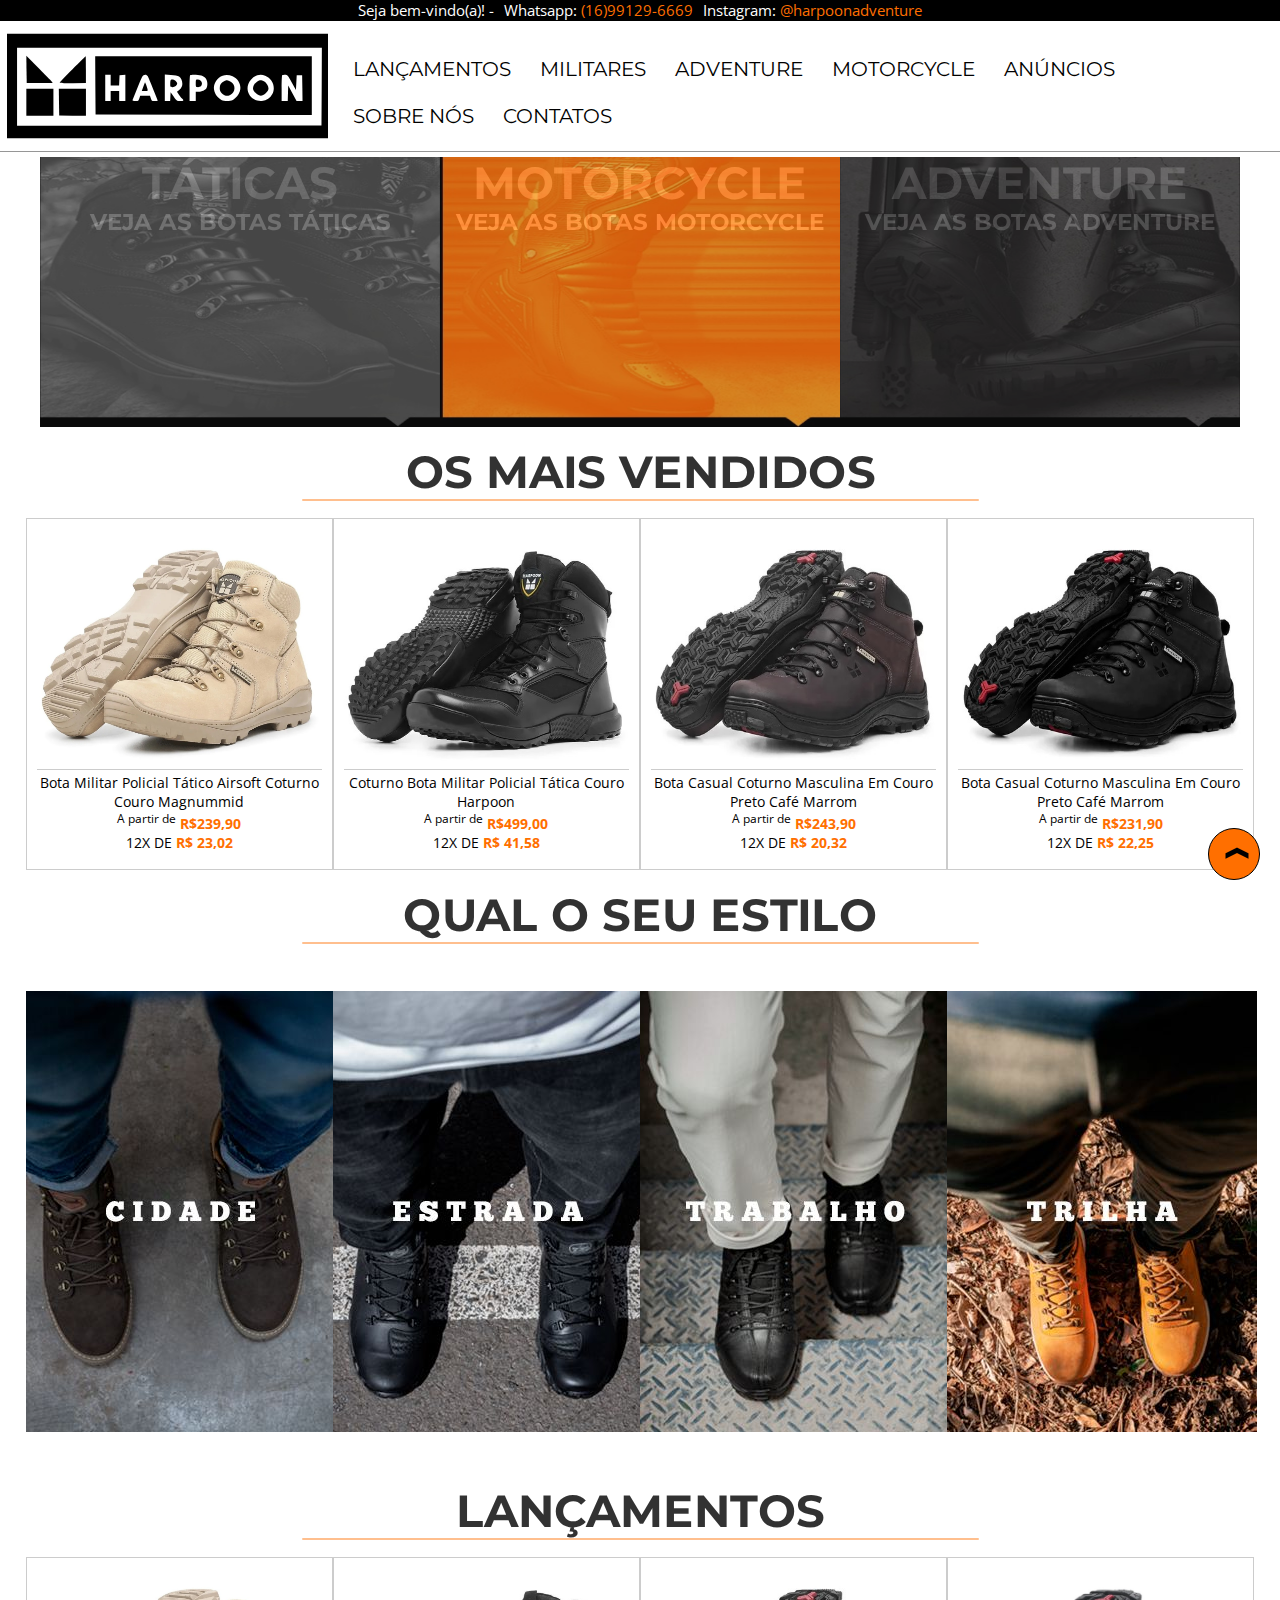
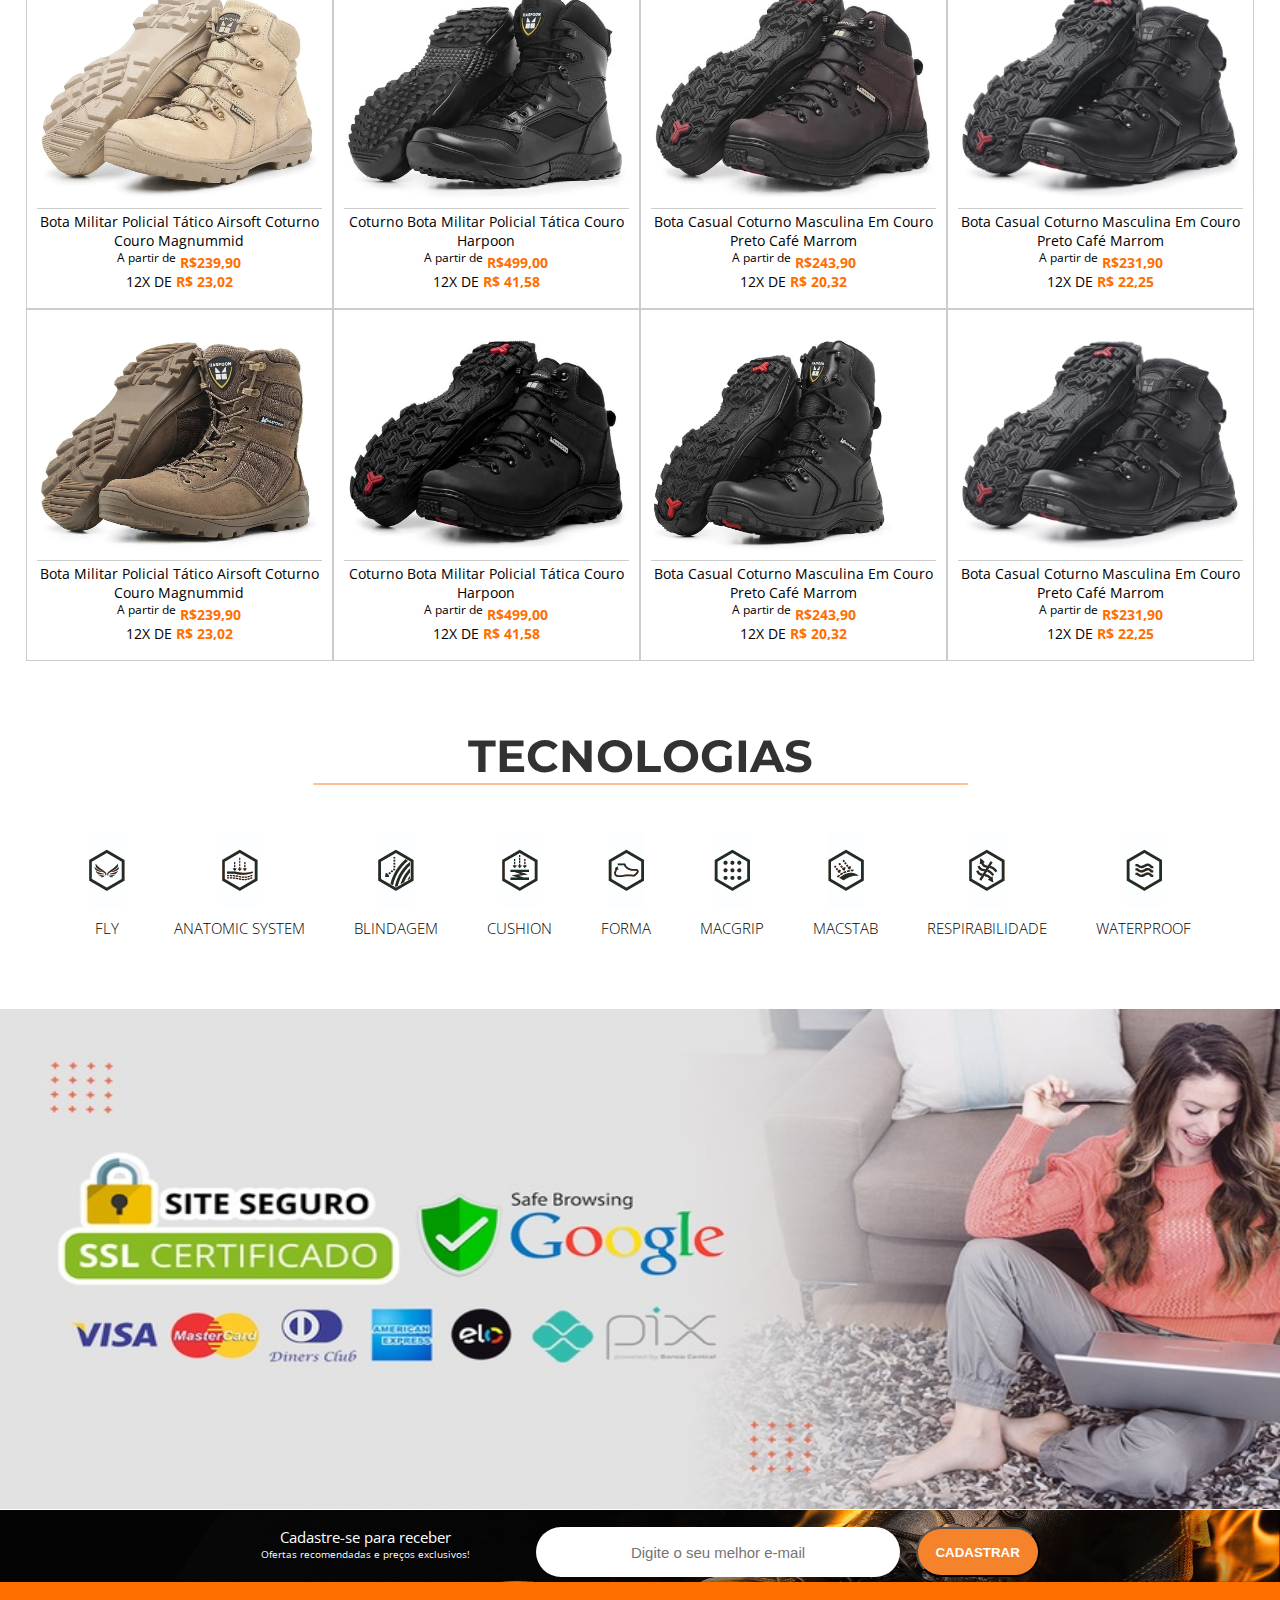
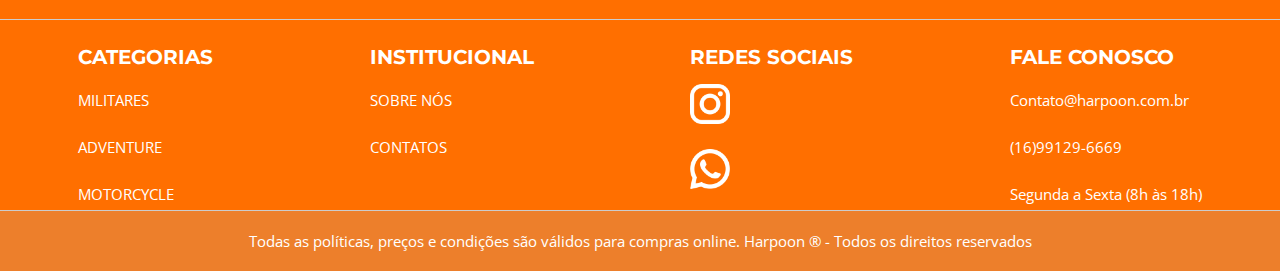
<file: index.html>
<!DOCTYPE html>
<html>
<head>
	<meta charset="utf-8">
	<meta name="viewport" content="width=device-width, initial-scale=1">
	<link href="https://fonts.googleapis.com/css2?family=Montserrat:wght@900&family=Open+Sans:ital,wght@0,400;0,700;1,400&display=swap" rel="stylesheet">
	<link rel="stylesheet" type="text/css" href="css/style.css">
	<link rel="apple-touch-icon" sizes="180x180" href="/apple-touch-icon.png">
    <link rel="icon" type="image/png" sizes="32x32" href="/favicon-32x32.png">
    <link rel="icon" type="image/png" sizes="16x16" href="/favicon-16x16.png">
    <link rel="manifest" href="/site.webmanifest">

	<title>Harpoon</title>
</head>
<body>
	<header>
		<aside class="menu">
			<input id="close-menu" class="close-menu" type="checkbox" aria-label="Close menu" role="button">
			<label class="close-menu-label" for="close-menu" title="close menu"></label>

			<section class="first-menu">
				<ul>
					<li>
						<span>
							Seja bem-vindo(a)!
						</span>
						<span>
							-
						</span>
					</li>
					<li>
						<span>
							Whatsapp:
							<a href="https://api.whatsapp.com/send?phone=5516991296669" target="_blank">(16)99129-6669</a>
						</span>
					</li>

					<li>
						<span>
							Instagram:
							<a href="https://www.instagram.com/harpoonadventure/" target="_blank">@harpoonadventure</a>
						</span>
					</li>
				</ul>
			</section>	
			
			<section class="second-menu">
				<nav>
					<a href="index.html">
						<svg version="1.0" xmlns="http://www.w3.org/2000/svg"
							width="415.000000pt" height="135.000000pt" viewBox="0 0 415.000000 135.000000"
							preserveAspectRatio="xMidYMid meet">
								<g transform="translate(0.000000,135.000000) scale(0.100000,-0.100000)"
								fill="#000000" stroke="none">
								<path d="M0 675 l0 -675 2075 0 2075 0 0 675 0 675 -2075 0 -2075 0 0 -675z
								m4068 -7 l-3 -503 -1967 -3 -1968 -2 0 505 0 505 1970 0 1970 0 -2 -502z"/>
								<path d="M252 890 l3 -175 168 -2 c92 -1 167 1 167 5 0 4 -77 84 -170 177
								l-170 170 2 -175z"/>
								<path d="M847 892 c-92 -92 -167 -171 -167 -175 0 -4 77 -7 170 -6 l170 2 0
								173 c0 96 -1 174 -3 174 -1 0 -78 -75 -170 -168z"/>
								<path d="M1142 683 l3 -378 1398 -3 1397 -2 0 380 0 380 -1400 0 -1400 0 2
								-377z m198 67 l0 -70 55 0 54 0 3 68 3 67 38 3 37 3 0 -170 0 -171 -40 0 -40
								0 0 65 0 65 -55 0 -55 0 0 -65 0 -65 -35 0 -35 0 0 170 0 170 35 0 35 0 0 -70z
								m480 50 c11 -21 130 -311 130 -317 0 -2 -18 -3 -39 -3 -36 0 -40 3 -51 35
								l-12 35 -63 0 -63 0 -12 -35 c-11 -32 -15 -35 -52 -35 -28 0 -39 4 -35 13 68
								172 111 276 123 299 18 34 58 38 74 8z m404 -3 c35 -23 53 -86 36 -127 -7 -17
								-24 -40 -38 -50 l-25 -20 28 -40 c15 -22 34 -45 41 -51 24 -20 15 -29 -30 -29
								-41 0 -45 2 -82 58 l-39 57 -3 -57 -3 -58 -34 0 -35 0 0 171 0 172 79 -5 c50
								-3 89 -11 105 -21z m288 13 c20 -6 46 -22 58 -37 22 -28 27 -91 10 -124 -15
								-26 -62 -49 -105 -49 l-35 0 0 -60 0 -60 -40 0 -40 0 0 163 c0 90 3 167 7 170
								10 11 103 8 145 -3z m404 -9 c76 -34 117 -117 95 -191 -14 -46 -52 -95 -92
								-115 -36 -19 -112 -19 -148 0 -70 36 -111 121 -92 192 29 108 136 160 237 114z
								m421 8 c95 -35 139 -149 93 -239 -27 -53 -72 -83 -135 -88 -155 -13 -244 159
								-142 275 51 58 118 77 184 52z m344 -88 l54 -99 5 96 5 97 35 0 35 0 3 -167 2
								-168 -38 0 -39 0 -54 100 -54 100 -3 -100 -3 -100 -39 0 -40 0 0 163 c0 90 3
								167 7 170 3 4 21 7 38 7 30 0 35 -6 86 -99z"/>
								<path d="M1763 667 l-21 -57 40 0 c38 0 40 1 34 26 -4 15 -13 40 -19 57 l-13
								31 -21 -57z"/>
								<path d="M2117 753 c-4 -3 -7 -26 -7 -50 0 -41 1 -43 29 -43 32 0 61 22 61 46
								0 33 -62 68 -83 47z"/>
								<path d="M2440 710 c0 -48 1 -50 28 -50 34 0 52 16 52 46 0 30 -25 54 -56 54
								-22 0 -24 -4 -24 -50z"/>
								<path d="M2806 735 c-41 -22 -55 -44 -56 -88 0 -29 7 -45 29 -68 41 -40 91
								-40 132 0 52 53 33 135 -38 162 -31 12 -33 12 -67 -6z"/>
								<path d="M3232 730 c-33 -20 -52 -54 -52 -92 0 -33 63 -88 100 -88 38 0 100
								55 100 89 0 35 -28 79 -60 96 -38 20 -48 19 -88 -5z"/>
								<path d="M250 465 l0 -175 175 0 175 0 0 175 0 175 -175 0 -175 0 0 -175z"/>
								<path d="M672 468 l3 -173 173 -3 172 -2 0 175 0 175 -175 0 -175 0 2 -172z"/>
								</g>
						</svg>
					</a>
				</nav>	
				<nav>
					<ul>
						<li><a href="lancamentos.html">LANÇAMENTOS</a></li>
						<li><a href="militares.html">MILITARES</a></li>
						<li><a href="adventure.html">ADVENTURE</a></li>
						<li><a href="motorcycle.html">MOTORCYCLE</a></li>
						<li><a href="https://lista.mercadolivre.com.br/_CustId_610563165" target="_blank">ANÚNCIOS</a></li>
						<li><a href="sobre-nos.html">SOBRE NÓS</a></li>
						<li><a href="contatos.html">CONTATOS</a></li>
					</ul>
				</nav>
			</section>
		</aside>
	</header>

	<main>
		<div class="menu-spacing"></div>

		<section class="Category-seller">
			<div class="box">
				<figure class="mini-banner">
				<a href="militares.html">
					<div class="text-mini-banner">
						<h3>TÁTICAS</h3>
						<h6>VEJA AS BOTAS TÁTICAS</h6>
					</div>
					<img src="img/Banner/BannerL-1.jpg">
				</a>
				</figure>
				<figure class="mini-banner">
					<a href="motorcycle.html">
						<div class="text-mini-banner">
							<h3>MOTORCYCLE</h3>
							<h6>VEJA AS BOTAS MOTORCYCLE</h6>
						</div>
						<img src="img/Banner/BannerL-2.jpg">
					</a>
				</figure>
				<figure class="mini-banner">
					<a href="adventure.html">	
						<div class="text-mini-banner">
							<h3>ADVENTURE</h3>
							<h6>VEJA AS BOTAS ADVENTURE</h6>
						</div>
						<img src="img/Banner/BannerL-3.jpg">
					</a>
				</figure>
			</div>
		</section>

		<section class="itens-seller">
			<div class="container">
				<div class="line-text">
					<h3>OS MAIS VENDIDOS</h3>	
				</div>
				<div class="box">
					<div class="box-single-products">
						<div class="box-img">
							<img class="img1" src="img/Produtos/product1-01.jpg">
							<img class="img2" src="img/Produtos/product1-02.jpg">
						</div>
					
						<div class="details">
							<p>Bota Militar Policial Tático Airsoft Coturno Couro Magnummid</p>
							<sup>A partir de</sup>
							<span><strong>R$239,90</strong></span>
							<p>12X DE <strong>R$ 23,02</strong></p>
						</div>
					</div>
					<div class="box-single-products">
						<div class="box-img">
							<img class="img1" src="img/Produtos/product2-01.jpg">
							<img class="img2" src="img/Produtos/product2-02.jpg">
						</div>
						<div class="details">
							<p>Coturno Bota Militar Policial Tática Couro Harpoon</p>
							<sup>A partir de</sup>
							<span><strong>R$499,00</strong></span>
							<p>12X DE <strong>R$ 41,58</strong></p>
						</div>
					</div>
					<div class="box-single-products">
						<div class="box-img">
							<img class="img1" src="img/Produtos/product3-01.jpg">
							<img class="img2" src="img/Produtos/product3-02.jpg">
						</div>
						<div class="details">
							<p>Bota Casual Coturno Masculina Em Couro Preto Café Marrom</p>
							<sup>A partir de</sup>
							<span><strong>R$243,90</strong></span>
							<p>12X DE <strong>R$ 20,32</strong></p>
						</div>
					</div>
					<div class="box-single-products">
						<div class="box-img">
							<img class="img1" src="img/Produtos/product6-01.jpg">
							<img class="img2" src="img/Produtos/product6-02.jpg">
						</div>
						<div class="details">
							<p>Bota Casual Coturno Masculina Em Couro Preto Café Marrom</p>
							<sup>A partir de</sup>
							<span><strong>R$231,90</strong></span>
							<p>12X DE <strong>R$ 22,25</strong></p>
						</div>
					</div>
				</div>
			</div>
		</section>

		<section class="first-galery">
			<div class="container">
				<div class="line-text">
					<h3>QUAL O SEU ESTILO</h3>	
				</div>
				<div class="box">
					<div class="box-single">
						<a href="">
							<img src="img/Categoria/Cidade.jpg">
						</a>
					</div>
					<div class="box-single">
						<a href="">
							<img src="img/Categoria/Estrada.jpg">
						</a>
					</div>
					<div class="box-single">
						<a href="">
							<img src="img/Categoria/Trabalho.jpg">
						</a>
					</div>
					<div class="box-single">
						<a href="">
							<img src="img/Categoria/Trilha.jpg">
						</a>
					</div>
					<div class="clear"></div>
				</div>
			</div>
		</section>

		<section class="itens-seller">
			<div class="container">
				<div class="line-text">
					<h3>LANÇAMENTOS</h3>	
				</div>
				<div class="box">
					<div class="box-single-products">
						<div class="box-img">
							<img class="img1" src="img/Produtos/product1-01.jpg">
							<img class="img2" src="img/Produtos/product1-02.jpg">
						</div>
					
						<div class="details">
							<p>Bota Militar Policial Tático Airsoft Coturno Couro Magnummid</p>
							<sup>A partir de</sup>
							<span><strong>R$239,90</strong></span>
							<p>12X DE <strong>R$ 23,02</strong></p>
						</div>
					</div>
					<div class="box-single-products">
						<div class="box-img">
							<img class="img1" src="img/Produtos/product2-01.jpg">
							<img class="img2" src="img/Produtos/product2-02.jpg">
						</div>
						<div class="details">
							<p>Coturno Bota Militar Policial Tática Couro Harpoon</p>
							<sup>A partir de</sup>
							<span><strong>R$499,00</strong></span>
							<p>12X DE <strong>R$ 41,58</strong></p>
						</div>
					</div>
					<div class="box-single-products">
						<div class="box-img">
							<img class="img1" src="img/Produtos/product3-01.jpg">
							<img class="img2" src="img/Produtos/product3-02.jpg">
						</div>
						<div class="details">
							<p>Bota Casual Coturno Masculina Em Couro Preto Café Marrom</p>
							<sup>A partir de</sup>
							<span><strong>R$243,90</strong></span>
							<p>12X DE <strong>R$ 20,32</strong></p>
						</div>
					</div>
					<div class="box-single-products">
						<div class="box-img">
							<img class="img1" src="img/Produtos/product4-01.jpg">
							<img class="img2" src="img/Produtos/product4-02.jpg">
						</div>
						<div class="details">
							<p>Bota Casual Coturno Masculina Em Couro Preto Café Marrom</p>
							<sup>A partir de</sup>
							<span><strong>R$231,90</strong></span>
							<p>12X DE <strong>R$ 22,25</strong></p>
						</div>
					</div>
				</div>
				<div class="box">
					<div class="box-single-products">
						<div class="box-img">
							<img class="img1" src="img/Produtos/product5-01.jpg">
							<img class="img2" src="img/Produtos/product5-02.jpg">
						</div>
					
						<div class="details">
							<p>Bota Militar Policial Tático Airsoft Coturno Couro Magnummid</p>
							<sup>A partir de</sup>
							<span><strong>R$239,90</strong></span>
							<p>12X DE <strong>R$ 23,02</strong></p>
						</div>
					</div>
					<div class="box-single-products">
						<div class="box-img">
							<img class="img1" src="img/Produtos/product6-01.jpg">
							<img class="img2" src="img/Produtos/product6-02.jpg">
						</div>
						<div class="details">
							<p>Coturno Bota Militar Policial Tática Couro Harpoon</p>
							<sup>A partir de</sup>
							<span><strong>R$499,00</strong></span>
							<p>12X DE <strong>R$ 41,58</strong></p>
						</div>
					</div>
					<div class="box-single-products">
						<div class="box-img">
							<img class="img1" src="img/Produtos/product7-01.jpg">
							<img class="img2" src="img/Produtos/product7-02.jpg">
						</div>
						<div class="details">
							<p>Bota Casual Coturno Masculina Em Couro Preto Café Marrom</p>
							<sup>A partir de</sup>
							<span><strong>R$243,90</strong></span>
							<p>12X DE <strong>R$ 20,32</strong></p>
						</div>
					</div>
					<div class="box-single-products">
						<div class="box-img">
							<img class="img1" src="img/Produtos/product4-01.jpg">
							<img class="img2" src="img/Produtos/product4-02.jpg">
						</div>
						<div class="details">
							<p>Bota Casual Coturno Masculina Em Couro Preto Café Marrom</p>
							<sup>A partir de</sup>
							<span><strong>R$231,90</strong></span>
							<p>12X DE <strong>R$ 22,25</strong></p>
						</div>
					</div>
				</div>
			</div>
		</section>

		<section class="icons-footer">
			<div class="container">
				<div class="icons">
					<h3>TECNOLOGIAS</h3>
					<div class="icons-single">
						<img src="img/Icons/FLY.jpg">
						<p>FLY</p>
					</div>
					<div class="icons-single">
						<img src="img/Icons/ANATOMIC SYSTEM.jpg">
						<p>ANATOMIC SYSTEM</p>
					</div>
					<div class="icons-single">
						<img src="img/Icons/BLINDAGEM.jpg">
						<p>BLINDAGEM</p>
					</div>
					<div class="icons-single">
						<img src="img/Icons/CUSHION.jpg">
						<p>CUSHION</p>
					</div>
					<div class="icons-single">
						<img src="img/Icons/FORMA.jpg">
						<p>FORMA</p>
					</div>
					<div class="icons-single">
						<img src="img/Icons/MACGRIP.jpg">
						<p>MACGRIP</p>
					</div>
					<div class="icons-single">
						<img src="img/Icons/MACSTAB.jpg">
						<p>MACSTAB</p>
					</div>
					<div class="icons-single">
						<img src="img/Icons/RESPIRABILIDADE.jpg">
						<p>RESPIRABILIDADE</p>
					</div>
					<div class="icons-single">
						<img src="img/Icons/WATERPROOF.jpg">
						<p>WATERPROOF</p>
					</div>
				</div>
			</div>
		</section>

		<section class="main-bg_s">
			<img src="img/Banner/Banner-2.jpg">
		</section>
	</main>

	<footer class="footer">
		<div class="newsletter">
	        <div class="content-news">
	        	<p>Cadastre-se para receber</p>
	            <sub>Ofertas recomendadas e preços exclusivos!</sub>
	        </div>
	        <div class="content-news-input">
	        	<input type="email" placeholder="Digite o seu melhor e-mail" name="email">
	            <button class="news-button">CADASTRAR</button>
	        </div>
        </div>

        <div class="divider-footer"></div>

        <div class="footer-category">
        	<div>
        		<h5>CATEGORIAS</h5>
        		<ul>
					<li><a href="militares.html">MILITARES</a></li>
					<li><a href="adventure.html">ADVENTURE</a></li>
					<li><a href="motorcycle.html">MOTORCYCLE</a></li>
        		</ul>
        	</div>
        	<div>
        		<h5>INSTITUCIONAL</h5>
        		<ul>
        			<li><a href="#">SOBRE NÓS</a></li>
        			<li><a href="#">CONTATOS</a></li>
        		</ul>
        	</div>
        	<div>
        		<h5>REDES SOCIAIS</h5>
        		<ul>
					<li><a href="https://www.instagram.com/harpoonadventure/" target="_blank">
						<img src="img/Icons/instagram-64x64.png" alt="instagram">
					</a></li>
        			<li><a href="https://api.whatsapp.com/send?phone=5516991296669" target="_blank">
						<img src="img/Icons/whatsapp-64x64.png" alt="whastapp">
					</a></li>
        		</ul>
        	</div>
        	<div>
        		<h5>FALE CONOSCO</h5>
        		<ul>
        			<li><a href="mailto:jmmvshoes@hotmail.com">Contato@harpoon.com.br</a></li>
        			<li><a href="tel:+551699129-6669">(16)99129-6669</a></li>
        			<li><a href="#">Segunda a Sexta (8h às 18h)</a></li>
        		</ul>
        	</div>
        </div>
	    <p class="footer-politics">Todas as políticas, preços e condições são válidos para compras online. Harpoon ® - Todos os direitos reservados
	    </p>
  	</footer>

  	<a class="back-to-top" href="#">❱</a>
</body>
</html>
</file>
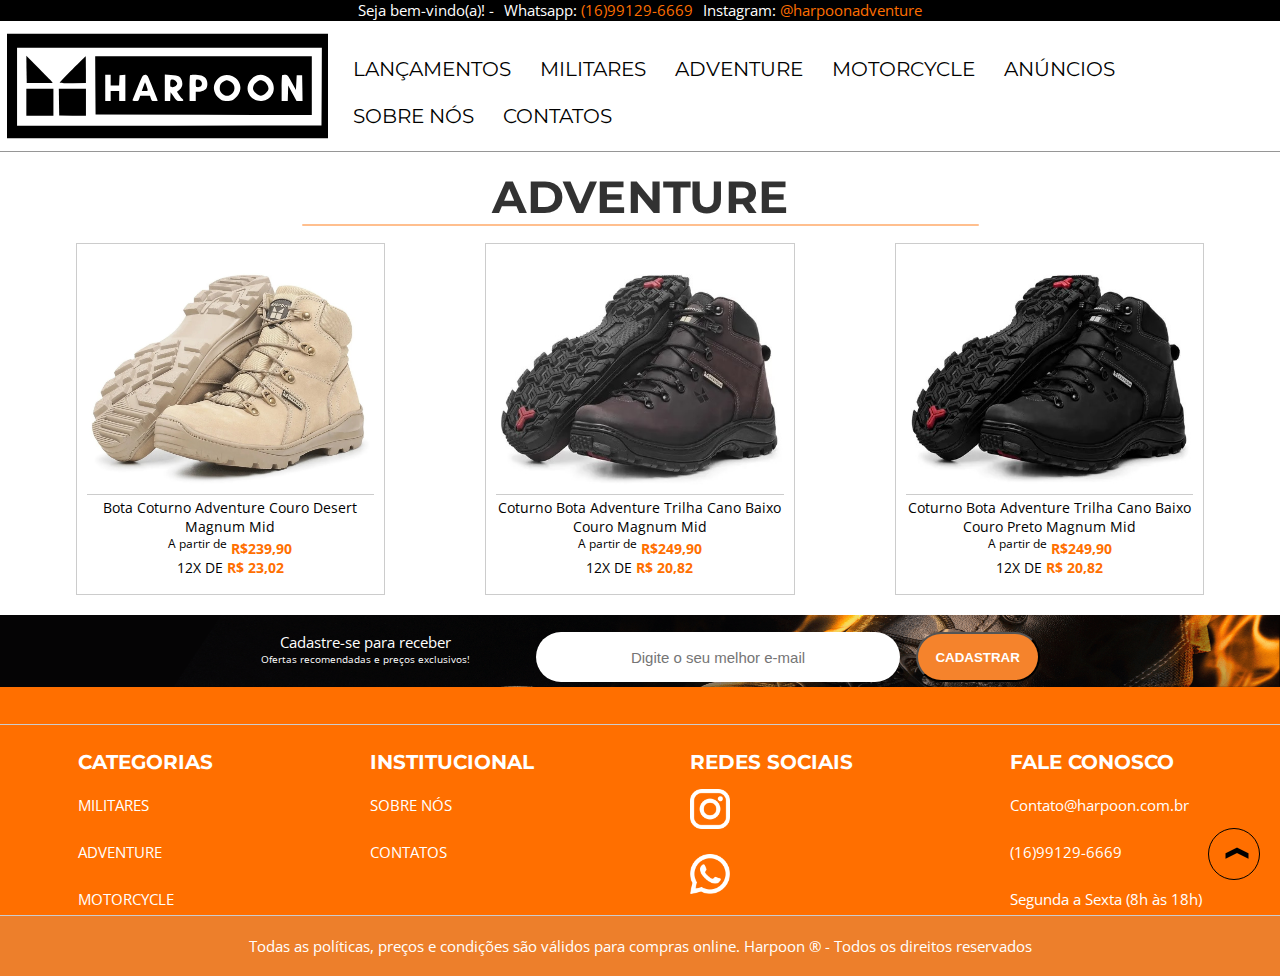
<file: adventure.html>
<!DOCTYPE html>
<html>
<head>
	<meta charset="utf-8">
	<meta name="viewport" content="width=device-width, initial-scale=1">
	<link href="https://fonts.googleapis.com/css2?family=Montserrat:wght@900&family=Open+Sans:ital,wght@0,400;0,700;1,400&display=swap" rel="stylesheet">
	<link rel="stylesheet" type="text/css" href="css/style.css">
	<link rel="apple-touch-icon" sizes="180x180" href="/apple-touch-icon.png">
    <link rel="icon" type="image/png" sizes="32x32" href="/favicon-32x32.png">
    <link rel="icon" type="image/png" sizes="16x16" href="/favicon-16x16.png">
    <link rel="manifest" href="/site.webmanifest">

	<title>Harpoon - Adventure</title>
</head>
<body>
	<header>
		<aside class="menu">
			<input id="close-menu" class="close-menu" type="checkbox" aria-label="Close menu" role="button">
			<label class="close-menu-label" for="close-menu" title="close menu"></label>

			<section class="first-menu">
				<ul>
					<li>
						<span>
							Seja bem-vindo(a)!
						</span>
						<span>
							-
						</span>
					</li>
					<li>
						<span>
							Whatsapp:
							<a href="https://api.whatsapp.com/send?phone=5516991296669" target="_blank">(16)99129-6669</a>
						</span>
					</li>

					<li>
						<span>
							Instagram:
							<a href="https://www.instagram.com/harpoonadventure/" target="_blank">@harpoonadventure</a>
						</span>
					</li>
				</ul>
			</section>	
			
			<section class="second-menu">
				<nav>
					<a href="index.html">
						<svg version="1.0" xmlns="http://www.w3.org/2000/svg"
							width="415.000000pt" height="135.000000pt" viewBox="0 0 415.000000 135.000000"
							preserveAspectRatio="xMidYMid meet">
								<g transform="translate(0.000000,135.000000) scale(0.100000,-0.100000)"
								fill="#000000" stroke="none">
								<path d="M0 675 l0 -675 2075 0 2075 0 0 675 0 675 -2075 0 -2075 0 0 -675z
								m4068 -7 l-3 -503 -1967 -3 -1968 -2 0 505 0 505 1970 0 1970 0 -2 -502z"/>
								<path d="M252 890 l3 -175 168 -2 c92 -1 167 1 167 5 0 4 -77 84 -170 177
								l-170 170 2 -175z"/>
								<path d="M847 892 c-92 -92 -167 -171 -167 -175 0 -4 77 -7 170 -6 l170 2 0
								173 c0 96 -1 174 -3 174 -1 0 -78 -75 -170 -168z"/>
								<path d="M1142 683 l3 -378 1398 -3 1397 -2 0 380 0 380 -1400 0 -1400 0 2
								-377z m198 67 l0 -70 55 0 54 0 3 68 3 67 38 3 37 3 0 -170 0 -171 -40 0 -40
								0 0 65 0 65 -55 0 -55 0 0 -65 0 -65 -35 0 -35 0 0 170 0 170 35 0 35 0 0 -70z
								m480 50 c11 -21 130 -311 130 -317 0 -2 -18 -3 -39 -3 -36 0 -40 3 -51 35
								l-12 35 -63 0 -63 0 -12 -35 c-11 -32 -15 -35 -52 -35 -28 0 -39 4 -35 13 68
								172 111 276 123 299 18 34 58 38 74 8z m404 -3 c35 -23 53 -86 36 -127 -7 -17
								-24 -40 -38 -50 l-25 -20 28 -40 c15 -22 34 -45 41 -51 24 -20 15 -29 -30 -29
								-41 0 -45 2 -82 58 l-39 57 -3 -57 -3 -58 -34 0 -35 0 0 171 0 172 79 -5 c50
								-3 89 -11 105 -21z m288 13 c20 -6 46 -22 58 -37 22 -28 27 -91 10 -124 -15
								-26 -62 -49 -105 -49 l-35 0 0 -60 0 -60 -40 0 -40 0 0 163 c0 90 3 167 7 170
								10 11 103 8 145 -3z m404 -9 c76 -34 117 -117 95 -191 -14 -46 -52 -95 -92
								-115 -36 -19 -112 -19 -148 0 -70 36 -111 121 -92 192 29 108 136 160 237 114z
								m421 8 c95 -35 139 -149 93 -239 -27 -53 -72 -83 -135 -88 -155 -13 -244 159
								-142 275 51 58 118 77 184 52z m344 -88 l54 -99 5 96 5 97 35 0 35 0 3 -167 2
								-168 -38 0 -39 0 -54 100 -54 100 -3 -100 -3 -100 -39 0 -40 0 0 163 c0 90 3
								167 7 170 3 4 21 7 38 7 30 0 35 -6 86 -99z"/>
								<path d="M1763 667 l-21 -57 40 0 c38 0 40 1 34 26 -4 15 -13 40 -19 57 l-13
								31 -21 -57z"/>
								<path d="M2117 753 c-4 -3 -7 -26 -7 -50 0 -41 1 -43 29 -43 32 0 61 22 61 46
								0 33 -62 68 -83 47z"/>
								<path d="M2440 710 c0 -48 1 -50 28 -50 34 0 52 16 52 46 0 30 -25 54 -56 54
								-22 0 -24 -4 -24 -50z"/>
								<path d="M2806 735 c-41 -22 -55 -44 -56 -88 0 -29 7 -45 29 -68 41 -40 91
								-40 132 0 52 53 33 135 -38 162 -31 12 -33 12 -67 -6z"/>
								<path d="M3232 730 c-33 -20 -52 -54 -52 -92 0 -33 63 -88 100 -88 38 0 100
								55 100 89 0 35 -28 79 -60 96 -38 20 -48 19 -88 -5z"/>
								<path d="M250 465 l0 -175 175 0 175 0 0 175 0 175 -175 0 -175 0 0 -175z"/>
								<path d="M672 468 l3 -173 173 -3 172 -2 0 175 0 175 -175 0 -175 0 2 -172z"/>
								</g>
						</svg>
					</a>
				</nav>	
				<nav>
					<ul>
						<li><a href="lancamentos.html">LANÇAMENTOS</a></li>
						<li><a href="militares.html">MILITARES</a></li>
						<li><a href="adventure.html">ADVENTURE</a></li>
						<li><a href="motorcycle.html">MOTORCYCLE</a></li>
						<li><a href="https://lista.mercadolivre.com.br/_CustId_610563165" target="_blank">ANÚNCIOS</a></li>
						<li><a href="sobre-nos.html">SOBRE NÓS</a></li>
						<li><a href="contatos.html">CONTATOS</a></li>
					</ul>
				</nav>
			</section>
		</aside>
	</header>
	
	<main>
		<section class="itens-seller">
			<div class="container">
				<div class="line-text">
					<h3>ADVENTURE</h3>	
				</div>
					<div class="box">
					<div class="box-single-products">
						<a href="#">
							<div class="box-img">
								<img class="img1" src="img/Produtos/product1-01.jpg">
								<img class="img2" src="img/Produtos/product1-02.jpg">
							</div>
						</a>
						<div class="details">
							<p>Bota Coturno Adventure Couro Desert Magnum Mid</p>
							<sup>A partir de</sup>
							<span><strong>R$239,90</strong></span>
							<p>12X DE <strong>R$ 23,02</strong></p>
						</div>
					</div>				
					<div class="box-single-products">
						<a href="#">
							<div class="box-img">
								<img class="img1" src="img/Produtos/product3-01.jpg">
								<img class="img2" src="img/Produtos/product3-02.jpg">
							</div>
						</a>	
						<div class="details">
							<p>Coturno Bota Adventure Trilha Cano Baixo Couro Magnum Mid</p>
							<sup>A partir de</sup>
							<span><strong>R$249,90</strong></span>
							<p>12X DE <strong>R$ 20,82</strong></p>
						</div>
					</div>
					<div class="box-single-products">
						<a href="#">
							<div class="box-img">
								<img class="img1" src="img/Produtos/product6-01.jpg">
								<img class="img2" src="img/Produtos/product6-02.jpg" alt="">
							</div>
						</a>	
						<div class="details">
							<p>Coturno Bota Adventure Trilha Cano Baixo Couro Preto Magnum Mid</p>
							<sup>A partir de</sup>
							<span><strong>R$249,90</strong></span>
							<p>12X DE <strong>R$ 20,82</strong></p>
						</div>
					</div>
				</div>	
			</article>
		</section>
	</main>	

	<footer class="footer">
		<div class="newsletter">
	        <div class="content-news">
	        	<p>Cadastre-se para receber</p>
	            <sub>Ofertas recomendadas e preços exclusivos!</sub>
	        </div>
	        <div class="content-news-input">
	        	<input type="email" placeholder="Digite o seu melhor e-mail" name="email">
	            <button class="news-button">CADASTRAR</button>
	        </div>
        </div>

        <div class="divider-footer"></div>

        <div class="footer-category">
        	<div>
        		<h5>CATEGORIAS</h5>
        		<ul>
					<li><a href="militares.html">MILITARES</a></li>
					<li><a href="adventure.html">ADVENTURE</a></li>
					<li><a href="motorcycle.html">MOTORCYCLE</a></li>
        		</ul>
        	</div>
        	<div>
        		<h5>INSTITUCIONAL</h5>
        		<ul>
        			<li><a href="#">SOBRE NÓS</a></li>
        			<li><a href="#">CONTATOS</a></li>
        		</ul>
        	</div>
        	<div>
        		<h5>REDES SOCIAIS</h5>
        		<ul>
					<li><a href="https://www.instagram.com/harpoonadventure/" target="_blank">
						<img src="img/Icons/instagram-64x64.png" alt="instagram">
					</a></li>
        			<li><a href="https://api.whatsapp.com/send?phone=5516991296669" target="_blank">
						<img src="img/Icons/whatsapp-64x64.png" alt="whastapp">
					</a></li>
        		</ul>
        	</div>
        	<div>
        		<h5>FALE CONOSCO</h5>
        		<ul>
        			<li><a href="mailto:jmmvshoes@hotmail.com">Contato@harpoon.com.br</a></li>
        			<li><a href="tel:+551699129-6669">(16)99129-6669</a></li>
        			<li><a href="#">Segunda a Sexta (8h às 18h)</a></li>
        		</ul>
        	</div>
        </div>
	    <p class="footer-politics">Todas as políticas, preços e condições são válidos para compras online. Harpoon ® - Todos os direitos reservados
	    </p>
  	</footer>

  	<a class="back-to-top" href="#">❱</a>
</body>
</html>
</file>
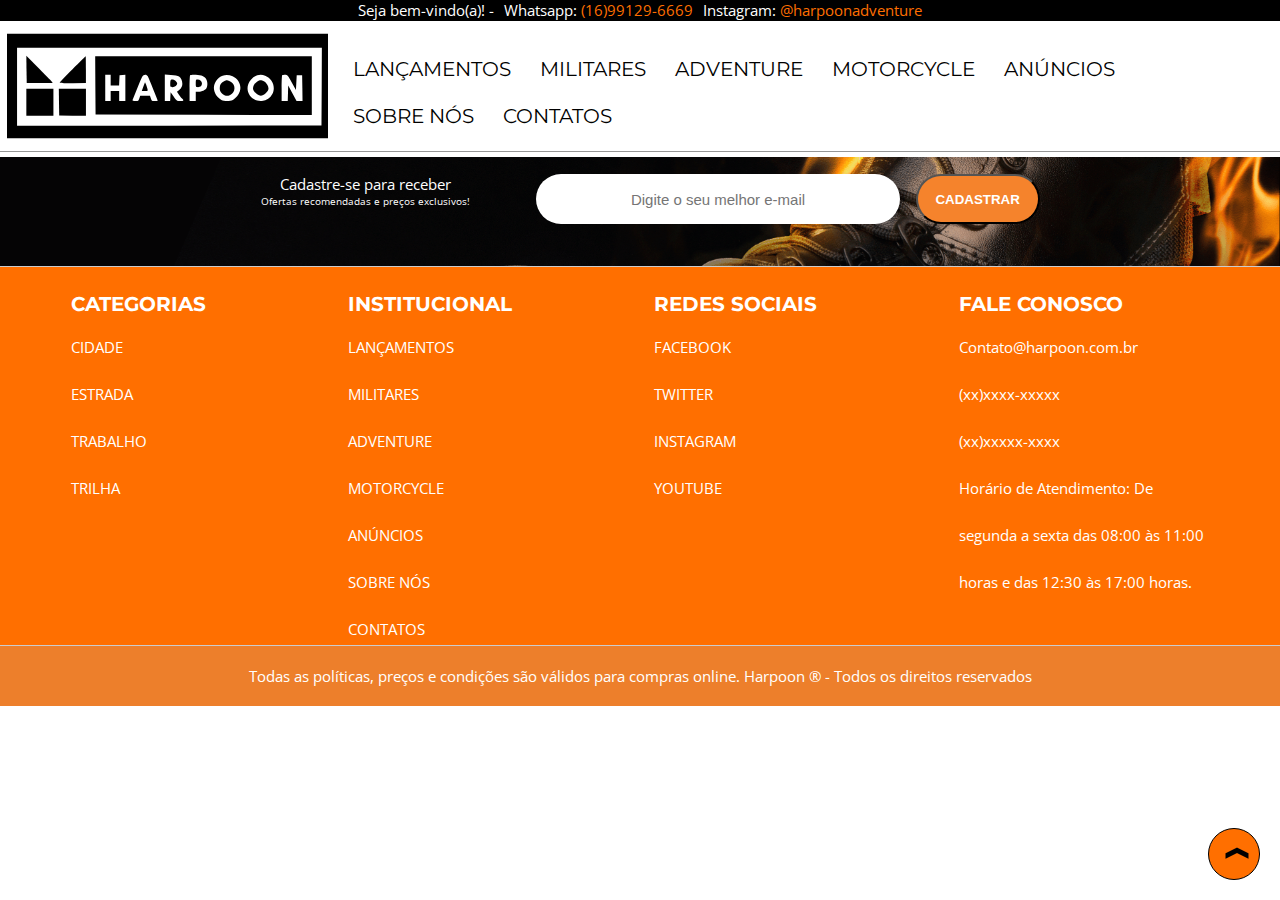
<file: anuncios.html>
<!DOCTYPE html>
<html>
<head>
	<meta charset="utf-8">
	<meta name="viewport" content="width=device-width, initial-scale=1">
	<link href="https://fonts.googleapis.com/css2?family=Montserrat:wght@900&family=Open+Sans:ital,wght@0,400;0,700;1,400&display=swap" rel="stylesheet">
	<link rel="stylesheet" type="text/css" href="css/style.css">
	<link rel="apple-touch-icon" sizes="180x180" href="/apple-touch-icon.png">
    <link rel="icon" type="image/png" sizes="32x32" href="/favicon-32x32.png">
    <link rel="icon" type="image/png" sizes="16x16" href="/favicon-16x16.png">
    <link rel="manifest" href="/site.webmanifest">

	<title>Harpoon - Anuncios</title>
</head>
<body>
	<header>
		<aside class="menu">
			<input id="close-menu" class="close-menu" type="checkbox" aria-label="Close menu" role="button">
			<label class="close-menu-label" for="close-menu" title="close menu"></label>

			<section class="first-menu">
				<ul>
					<li>
						<span>
							Seja bem-vindo(a)!
						</span>
						<span>
							-
						</span>
					</li>
					<li>
						<span>
							Whatsapp:
							<a href="https://api.whatsapp.com/send?phone=5516991296669" target="_blank">(16)99129-6669</a>
						</span>
					</li>

					<li>
						<span>
							Instagram:
							<a href="https://www.instagram.com/harpoonadventure/" target="_blank">@harpoonadventure</a>
						</span>
					</li>
				</ul>
			</section>	
			
			<section class="second-menu">
				<nav>
					<a href="index.html">
						<svg version="1.0" xmlns="http://www.w3.org/2000/svg"
							width="415.000000pt" height="135.000000pt" viewBox="0 0 415.000000 135.000000"
							preserveAspectRatio="xMidYMid meet">
								<g transform="translate(0.000000,135.000000) scale(0.100000,-0.100000)"
								fill="#000000" stroke="none">
								<path d="M0 675 l0 -675 2075 0 2075 0 0 675 0 675 -2075 0 -2075 0 0 -675z
								m4068 -7 l-3 -503 -1967 -3 -1968 -2 0 505 0 505 1970 0 1970 0 -2 -502z"/>
								<path d="M252 890 l3 -175 168 -2 c92 -1 167 1 167 5 0 4 -77 84 -170 177
								l-170 170 2 -175z"/>
								<path d="M847 892 c-92 -92 -167 -171 -167 -175 0 -4 77 -7 170 -6 l170 2 0
								173 c0 96 -1 174 -3 174 -1 0 -78 -75 -170 -168z"/>
								<path d="M1142 683 l3 -378 1398 -3 1397 -2 0 380 0 380 -1400 0 -1400 0 2
								-377z m198 67 l0 -70 55 0 54 0 3 68 3 67 38 3 37 3 0 -170 0 -171 -40 0 -40
								0 0 65 0 65 -55 0 -55 0 0 -65 0 -65 -35 0 -35 0 0 170 0 170 35 0 35 0 0 -70z
								m480 50 c11 -21 130 -311 130 -317 0 -2 -18 -3 -39 -3 -36 0 -40 3 -51 35
								l-12 35 -63 0 -63 0 -12 -35 c-11 -32 -15 -35 -52 -35 -28 0 -39 4 -35 13 68
								172 111 276 123 299 18 34 58 38 74 8z m404 -3 c35 -23 53 -86 36 -127 -7 -17
								-24 -40 -38 -50 l-25 -20 28 -40 c15 -22 34 -45 41 -51 24 -20 15 -29 -30 -29
								-41 0 -45 2 -82 58 l-39 57 -3 -57 -3 -58 -34 0 -35 0 0 171 0 172 79 -5 c50
								-3 89 -11 105 -21z m288 13 c20 -6 46 -22 58 -37 22 -28 27 -91 10 -124 -15
								-26 -62 -49 -105 -49 l-35 0 0 -60 0 -60 -40 0 -40 0 0 163 c0 90 3 167 7 170
								10 11 103 8 145 -3z m404 -9 c76 -34 117 -117 95 -191 -14 -46 -52 -95 -92
								-115 -36 -19 -112 -19 -148 0 -70 36 -111 121 -92 192 29 108 136 160 237 114z
								m421 8 c95 -35 139 -149 93 -239 -27 -53 -72 -83 -135 -88 -155 -13 -244 159
								-142 275 51 58 118 77 184 52z m344 -88 l54 -99 5 96 5 97 35 0 35 0 3 -167 2
								-168 -38 0 -39 0 -54 100 -54 100 -3 -100 -3 -100 -39 0 -40 0 0 163 c0 90 3
								167 7 170 3 4 21 7 38 7 30 0 35 -6 86 -99z"/>
								<path d="M1763 667 l-21 -57 40 0 c38 0 40 1 34 26 -4 15 -13 40 -19 57 l-13
								31 -21 -57z"/>
								<path d="M2117 753 c-4 -3 -7 -26 -7 -50 0 -41 1 -43 29 -43 32 0 61 22 61 46
								0 33 -62 68 -83 47z"/>
								<path d="M2440 710 c0 -48 1 -50 28 -50 34 0 52 16 52 46 0 30 -25 54 -56 54
								-22 0 -24 -4 -24 -50z"/>
								<path d="M2806 735 c-41 -22 -55 -44 -56 -88 0 -29 7 -45 29 -68 41 -40 91
								-40 132 0 52 53 33 135 -38 162 -31 12 -33 12 -67 -6z"/>
								<path d="M3232 730 c-33 -20 -52 -54 -52 -92 0 -33 63 -88 100 -88 38 0 100
								55 100 89 0 35 -28 79 -60 96 -38 20 -48 19 -88 -5z"/>
								<path d="M250 465 l0 -175 175 0 175 0 0 175 0 175 -175 0 -175 0 0 -175z"/>
								<path d="M672 468 l3 -173 173 -3 172 -2 0 175 0 175 -175 0 -175 0 2 -172z"/>
								</g>
						</svg>
					</a>
				</nav>	
				<nav>
					<ul>
						<li><a href="lancamentos.html">LANÇAMENTOS</a></li>
						<li><a href="militares.html">MILITARES</a></li>
						<li><a href="adventure.html">ADVENTURE</a></li>
						<li><a href="motorcycle.html">MOTORCYCLE</a></li>
						<li><a href="https://lista.mercadolivre.com.br/_CustId_610563165" target="_blank">ANÚNCIOS</a></li>
						<li><a href="sobre-nos.html">SOBRE NÓS</a></li>
						<li><a href="contatos.html">CONTATOS</a></li>
					</ul>
				</nav>
			</section>
		</aside>
	</header>



	<footer class="footer">
		<div class="newsletter">
	        <div class="content-news">
	        	<p>Cadastre-se para receber</p>
	            <sub>Ofertas recomendadas e preços exclusivos!</sub>
	        </div>
	        <div class="content-news-input">
	        	<input type="email" placeholder="Digite o seu melhor e-mail" name="email">
	            <button class="news-button">CADASTRAR</button>
	        </div>
        </div>

        <div class="divider-footer"></div>

        <div class="footer-category">
        	<div>
        		<h5>CATEGORIAS</h5>
        		<ul>
        			<li><a href="#">CIDADE</a></li>
        			<li><a href="#">ESTRADA</a></li>
        			<li><a href="#">TRABALHO</a></li>
        			<li><a href="#">TRILHA</a></li>
        		</ul>
        	</div>
        	<div>
        		<h5>INSTITUCIONAL</h5>
        		<ul>
        			<li><a href="#">LANÇAMENTOS</a></li>
        			<li><a href="#">MILITARES</a></li>
        			<li><a href="#">ADVENTURE</a></li>
        			<li><a href="#">MOTORCYCLE</a></li>
        			<li><a href="#">ANÚNCIOS</a></li>
        			<li><a href="#">SOBRE NÓS</a></li>
        			<li><a href="#">CONTATOS</a></li>
        		</ul>
        	</div>
        	<div>
        		<h5>REDES SOCIAIS</h5>
        		<ul>
        			<li><a href="#">FACEBOOK</a></li>
        			<li><a href="#">TWITTER</a></li>
        			<li><a href="#">INSTAGRAM</a></li>
        			<li><a href="#">YOUTUBE</a></li>
        		</ul>
        	</div>
        	<div>
        		<h5>FALE CONOSCO</h5>
        		<ul>
        			<li><a href="#">Contato@harpoon.com.br</a></li>
        			<li><a href="#">(xx)xxxx-xxxxx</a></li>
        			<li><a href="#">(xx)xxxxx-xxxx</a></li>
        			<li><a href="#">Horário de Atendimento: De segunda a sexta das 08:00 às 11:00 horas e das 12:30 às 17:00 horas.</a></li>
        		</ul>
        	</div>
        </div>
	    <p class="footer-politics">Todas as políticas, preços e condições são válidos para compras online. Harpoon ® - Todos os direitos reservados
	    </p>
  	</footer>

  	<a class="back-to-top" href="#">❱</a>
</body>
</html>
</file>
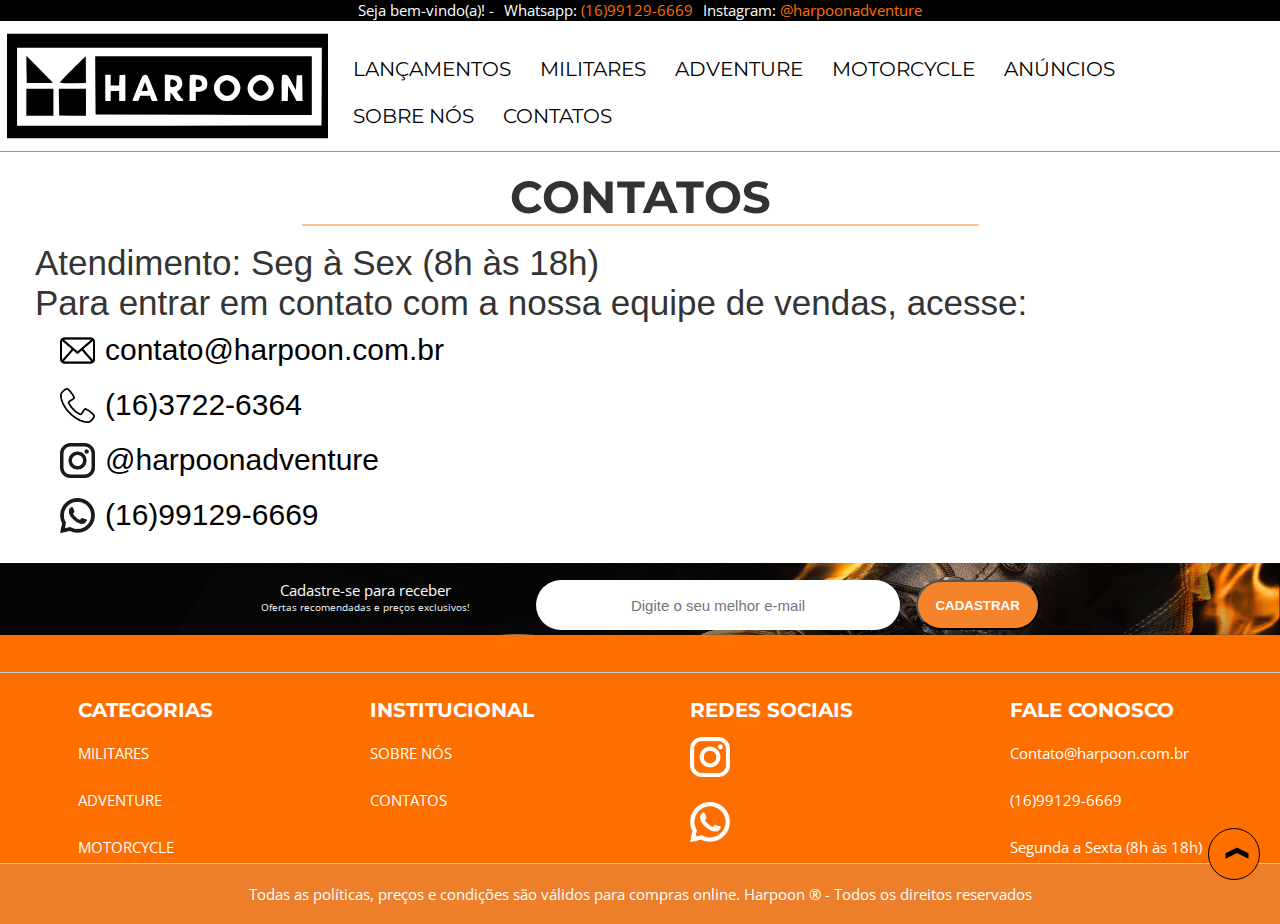
<file: contatos.html>
<!DOCTYPE html>
<html>
<head>
	<meta charset="utf-8">
	<meta name="viewport" content="width=device-width, initial-scale=1">
	<link href="https://fonts.googleapis.com/css2?family=Montserrat:wght@900&family=Open+Sans:ital,wght@0,400;0,700;1,400&display=swap" rel="stylesheet">
	<link rel="stylesheet" type="text/css" href="css/style.css">
	<link rel="apple-touch-icon" sizes="180x180" href="/apple-touch-icon.png">
    <link rel="icon" type="image/png" sizes="32x32" href="/favicon-32x32.png">
    <link rel="icon" type="image/png" sizes="16x16" href="/favicon-16x16.png">
    <link rel="manifest" href="/site.webmanifest">

	<title>Harpoon - Contatos</title>
</head>
<body>
	<header>
		<aside class="menu">
			<input id="close-menu" class="close-menu" type="checkbox" aria-label="Close menu" role="button">
			<label class="close-menu-label" for="close-menu" title="close menu"></label>

			<section class="first-menu">
				<ul>
					<li>
						<span>
							Seja bem-vindo(a)!
						</span>
						<span>
							-
						</span>
					</li>
					<li>
						<span>
							Whatsapp:
							<a href="https://api.whatsapp.com/send?phone=5516991296669" target="_blank">(16)99129-6669</a>
						</span>
					</li>

					<li>
						<span>
							Instagram:
							<a href="https://www.instagram.com/harpoonadventure/" target="_blank">@harpoonadventure</a>
						</span>
					</li>
				</ul>
			</section>	
			
			<section class="second-menu">
				<nav>
					<a href="index.html">
						<svg version="1.0" xmlns="http://www.w3.org/2000/svg"
							width="415.000000pt" height="135.000000pt" viewBox="0 0 415.000000 135.000000"
							preserveAspectRatio="xMidYMid meet">
								<g transform="translate(0.000000,135.000000) scale(0.100000,-0.100000)"
								fill="#000000" stroke="none">
								<path d="M0 675 l0 -675 2075 0 2075 0 0 675 0 675 -2075 0 -2075 0 0 -675z
								m4068 -7 l-3 -503 -1967 -3 -1968 -2 0 505 0 505 1970 0 1970 0 -2 -502z"/>
								<path d="M252 890 l3 -175 168 -2 c92 -1 167 1 167 5 0 4 -77 84 -170 177
								l-170 170 2 -175z"/>
								<path d="M847 892 c-92 -92 -167 -171 -167 -175 0 -4 77 -7 170 -6 l170 2 0
								173 c0 96 -1 174 -3 174 -1 0 -78 -75 -170 -168z"/>
								<path d="M1142 683 l3 -378 1398 -3 1397 -2 0 380 0 380 -1400 0 -1400 0 2
								-377z m198 67 l0 -70 55 0 54 0 3 68 3 67 38 3 37 3 0 -170 0 -171 -40 0 -40
								0 0 65 0 65 -55 0 -55 0 0 -65 0 -65 -35 0 -35 0 0 170 0 170 35 0 35 0 0 -70z
								m480 50 c11 -21 130 -311 130 -317 0 -2 -18 -3 -39 -3 -36 0 -40 3 -51 35
								l-12 35 -63 0 -63 0 -12 -35 c-11 -32 -15 -35 -52 -35 -28 0 -39 4 -35 13 68
								172 111 276 123 299 18 34 58 38 74 8z m404 -3 c35 -23 53 -86 36 -127 -7 -17
								-24 -40 -38 -50 l-25 -20 28 -40 c15 -22 34 -45 41 -51 24 -20 15 -29 -30 -29
								-41 0 -45 2 -82 58 l-39 57 -3 -57 -3 -58 -34 0 -35 0 0 171 0 172 79 -5 c50
								-3 89 -11 105 -21z m288 13 c20 -6 46 -22 58 -37 22 -28 27 -91 10 -124 -15
								-26 -62 -49 -105 -49 l-35 0 0 -60 0 -60 -40 0 -40 0 0 163 c0 90 3 167 7 170
								10 11 103 8 145 -3z m404 -9 c76 -34 117 -117 95 -191 -14 -46 -52 -95 -92
								-115 -36 -19 -112 -19 -148 0 -70 36 -111 121 -92 192 29 108 136 160 237 114z
								m421 8 c95 -35 139 -149 93 -239 -27 -53 -72 -83 -135 -88 -155 -13 -244 159
								-142 275 51 58 118 77 184 52z m344 -88 l54 -99 5 96 5 97 35 0 35 0 3 -167 2
								-168 -38 0 -39 0 -54 100 -54 100 -3 -100 -3 -100 -39 0 -40 0 0 163 c0 90 3
								167 7 170 3 4 21 7 38 7 30 0 35 -6 86 -99z"/>
								<path d="M1763 667 l-21 -57 40 0 c38 0 40 1 34 26 -4 15 -13 40 -19 57 l-13
								31 -21 -57z"/>
								<path d="M2117 753 c-4 -3 -7 -26 -7 -50 0 -41 1 -43 29 -43 32 0 61 22 61 46
								0 33 -62 68 -83 47z"/>
								<path d="M2440 710 c0 -48 1 -50 28 -50 34 0 52 16 52 46 0 30 -25 54 -56 54
								-22 0 -24 -4 -24 -50z"/>
								<path d="M2806 735 c-41 -22 -55 -44 -56 -88 0 -29 7 -45 29 -68 41 -40 91
								-40 132 0 52 53 33 135 -38 162 -31 12 -33 12 -67 -6z"/>
								<path d="M3232 730 c-33 -20 -52 -54 -52 -92 0 -33 63 -88 100 -88 38 0 100
								55 100 89 0 35 -28 79 -60 96 -38 20 -48 19 -88 -5z"/>
								<path d="M250 465 l0 -175 175 0 175 0 0 175 0 175 -175 0 -175 0 0 -175z"/>
								<path d="M672 468 l3 -173 173 -3 172 -2 0 175 0 175 -175 0 -175 0 2 -172z"/>
								</g>
						</svg>
					</a>
				</nav>	
				<nav>
					<ul>
						<li><a href="lancamentos.html">LANÇAMENTOS</a></li>
						<li><a href="militares.html">MILITARES</a></li>
						<li><a href="adventure.html">ADVENTURE</a></li>
						<li><a href="motorcycle.html">MOTORCYCLE</a></li>
						<li><a href="https://lista.mercadolivre.com.br/_CustId_610563165" target="_blank">ANÚNCIOS</a></li>
						<li><a href="sobre-nos.html">SOBRE NÓS</a></li>
						<li><a href="contatos.html">CONTATOS</a></li>
					</ul>
				</nav>
			</section>
		</aside>
	</header>

	<main>
		<section class="itens-seller">
			<div class="container">
				<div class="line-text">
					<h3>CONTATOS</h3>	
				</div>
			</div>

			<div class="text-input">
				<p>Atendimento: Seg à Sex (8h às 18h)</p>
				<p>Para entrar em contato com a nossa equipe de vendas, acesse: </p>
				<ul>
        			<li><a href="mailto:jmmvshoes@hotmail.com">
						<img src="img/Icons/email-64x64.png" alt="email">contato@harpoon.com.br</a>
					</li>

        			<li>
						<a href="tel:+551699129-6669">
							<img src="img/Icons/telefone-64x64.png" alt="Telefone">(16)3722-6364</a></li>
        			
					
					<li>
						<a href="https://www.instagram.com/harpoonadventure/" target="_blank">
						<img src="img/Icons/instagram-64x64.png" alt="instagram">@harpoonadventure</a>
					</li>

        			<li>
						<a href="https://api.whatsapp.com/send?phone=5516991296669" target="_blank">
						<img src="img/Icons/whatsapp-64x64.png" alt="whastapp">(16)99129-6669</a>
					</li>
        		</ul>
				
			</div>





	</main>


	<footer class="footer">
		<div class="newsletter">
	        <div class="content-news">
	        	<p>Cadastre-se para receber</p>
	            <sub>Ofertas recomendadas e preços exclusivos!</sub>
	        </div>
	        <div class="content-news-input">
	        	<input type="email" placeholder="Digite o seu melhor e-mail" name="email">
	            <button class="news-button">CADASTRAR</button>
	        </div>
        </div>

        <div class="divider-footer"></div>

        <div class="footer-category">
        	<div>
        		<h5>CATEGORIAS</h5>
        		<ul>
					<li><a href="militares.html">MILITARES</a></li>
					<li><a href="adventure.html">ADVENTURE</a></li>
					<li><a href="motorcycle.html">MOTORCYCLE</a></li>
        		</ul>
        	</div>
        	<div>
        		<h5>INSTITUCIONAL</h5>
        		<ul>
        			<li><a href="#">SOBRE NÓS</a></li>
        			<li><a href="#">CONTATOS</a></li>
        		</ul>
        	</div>
        	<div>
        		<h5>REDES SOCIAIS</h5>
        		<ul>
					<li><a href="https://www.instagram.com/harpoonadventure/" target="_blank">
						<img src="img/Icons/instagram-64x64.png" alt="instagram">
					</a></li>
        			<li><a href="https://api.whatsapp.com/send?phone=5516991296669" target="_blank">
						<img src="img/Icons/whatsapp-64x64.png" alt="whastapp">
					</a></li>
        		</ul>
        	</div>
        	<div>
        		<h5>FALE CONOSCO</h5>
        		<ul>
        			<li><a href="mailto:jmmvshoes@hotmail.com">Contato@harpoon.com.br</a></li>
        			<li><a href="tel:+551699129-6669">(16)99129-6669</a></li>
        			<li><a href="#">Segunda a Sexta (8h às 18h)</a></li>
        		</ul>
        	</div>
        </div>
	    <p class="footer-politics">Todas as políticas, preços e condições são válidos para compras online. Harpoon ® - Todos os direitos reservados
	    </p>
  	</footer>

  	<a class="back-to-top" href="#">❱</a>
</body>
</html>
</file>
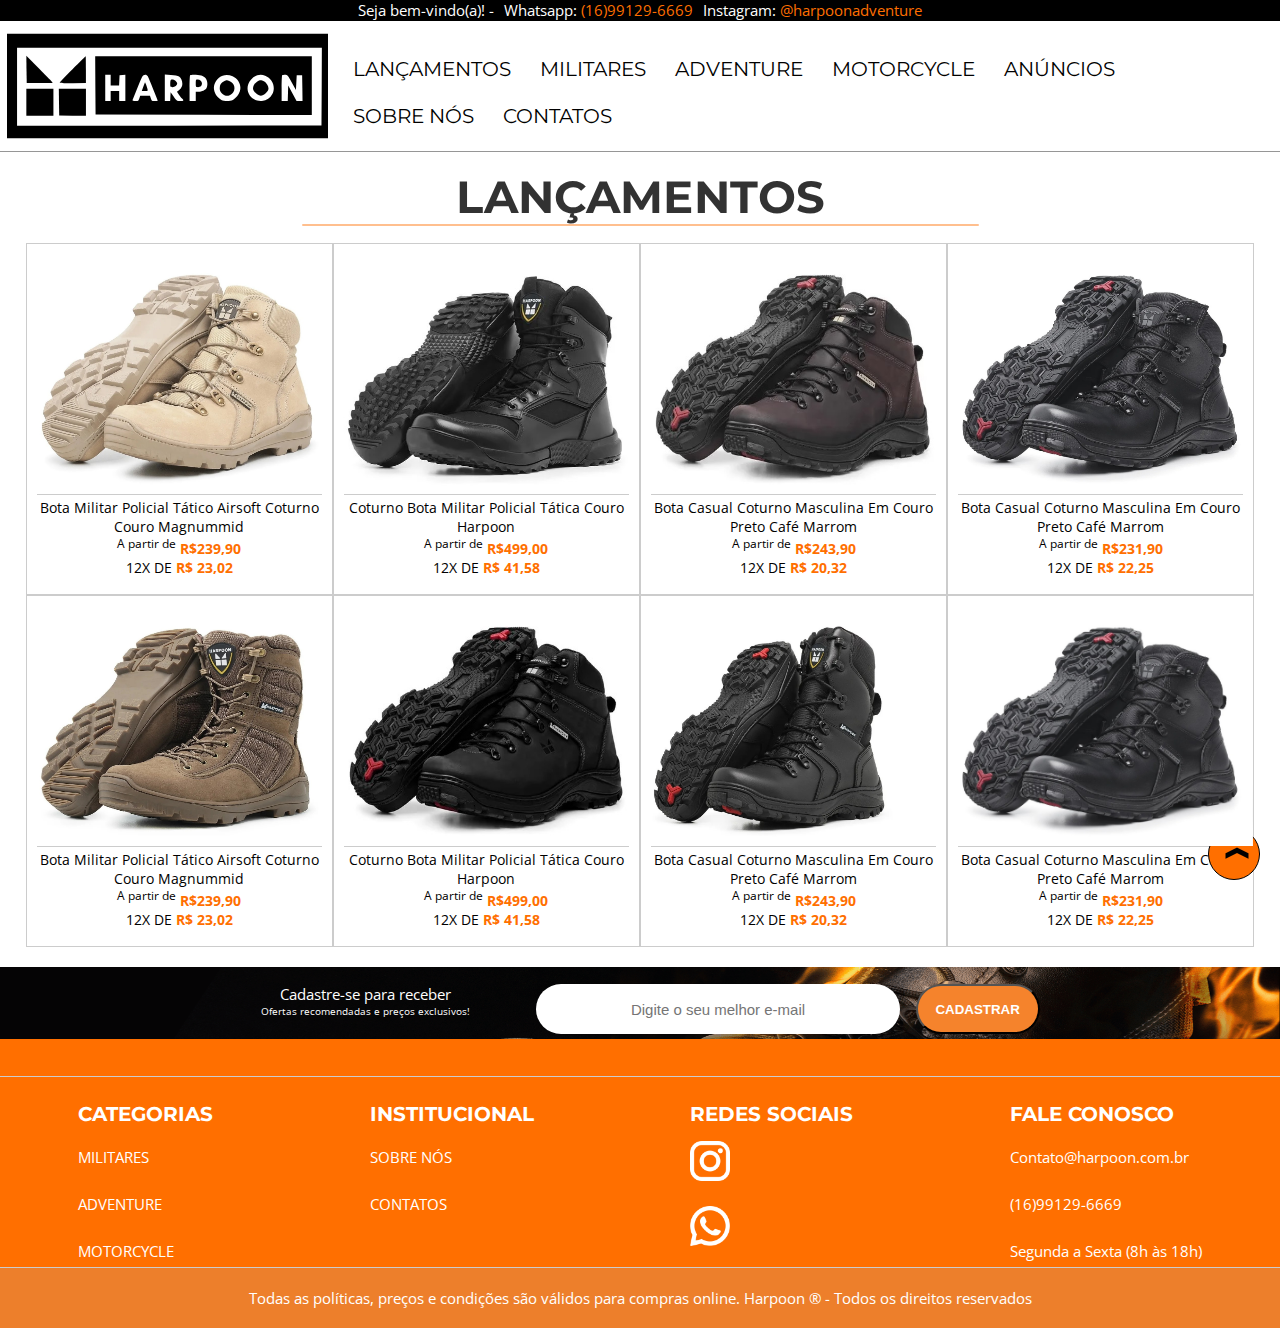
<file: lancamentos.html>
<!DOCTYPE html>
<html>
<head>
	<meta charset="utf-8">
	<meta name="viewport" content="width=device-width, initial-scale=1">
	<link href="https://fonts.googleapis.com/css2?family=Montserrat:wght@900&family=Open+Sans:ital,wght@0,400;0,700;1,400&display=swap" rel="stylesheet">
	<link rel="stylesheet" type="text/css" href="css/style.css">
	<title>Harpoon - Lançamentos</title>
</head>
<body>
	<header>
		<aside class="menu">
			<input id="close-menu" class="close-menu" type="checkbox" aria-label="Close menu" role="button">
			<label class="close-menu-label" for="close-menu" title="close menu"></label>

			<section class="first-menu">
				<ul>
					<li>
						<span>
							Seja bem-vindo(a)!
						</span>
						<span>
							-
						</span>
					</li>
					<li>
						<span>
							Whatsapp:
							<a href="https://api.whatsapp.com/send?phone=5516991296669" target="_blank">(16)99129-6669</a>
						</span>
					</li>

					<li>
						<span>
							Instagram:
							<a href="https://www.instagram.com/harpoonadventure/" target="_blank">@harpoonadventure</a>
						</span>
					</li>
				</ul>
			</section>	
			
			<section class="second-menu">
				<nav>
					<a href="index.html">
						<svg version="1.0" xmlns="http://www.w3.org/2000/svg"
							width="415.000000pt" height="135.000000pt" viewBox="0 0 415.000000 135.000000"
							preserveAspectRatio="xMidYMid meet">
								<g transform="translate(0.000000,135.000000) scale(0.100000,-0.100000)"
								fill="#000000" stroke="none">
								<path d="M0 675 l0 -675 2075 0 2075 0 0 675 0 675 -2075 0 -2075 0 0 -675z
								m4068 -7 l-3 -503 -1967 -3 -1968 -2 0 505 0 505 1970 0 1970 0 -2 -502z"/>
								<path d="M252 890 l3 -175 168 -2 c92 -1 167 1 167 5 0 4 -77 84 -170 177
								l-170 170 2 -175z"/>
								<path d="M847 892 c-92 -92 -167 -171 -167 -175 0 -4 77 -7 170 -6 l170 2 0
								173 c0 96 -1 174 -3 174 -1 0 -78 -75 -170 -168z"/>
								<path d="M1142 683 l3 -378 1398 -3 1397 -2 0 380 0 380 -1400 0 -1400 0 2
								-377z m198 67 l0 -70 55 0 54 0 3 68 3 67 38 3 37 3 0 -170 0 -171 -40 0 -40
								0 0 65 0 65 -55 0 -55 0 0 -65 0 -65 -35 0 -35 0 0 170 0 170 35 0 35 0 0 -70z
								m480 50 c11 -21 130 -311 130 -317 0 -2 -18 -3 -39 -3 -36 0 -40 3 -51 35
								l-12 35 -63 0 -63 0 -12 -35 c-11 -32 -15 -35 -52 -35 -28 0 -39 4 -35 13 68
								172 111 276 123 299 18 34 58 38 74 8z m404 -3 c35 -23 53 -86 36 -127 -7 -17
								-24 -40 -38 -50 l-25 -20 28 -40 c15 -22 34 -45 41 -51 24 -20 15 -29 -30 -29
								-41 0 -45 2 -82 58 l-39 57 -3 -57 -3 -58 -34 0 -35 0 0 171 0 172 79 -5 c50
								-3 89 -11 105 -21z m288 13 c20 -6 46 -22 58 -37 22 -28 27 -91 10 -124 -15
								-26 -62 -49 -105 -49 l-35 0 0 -60 0 -60 -40 0 -40 0 0 163 c0 90 3 167 7 170
								10 11 103 8 145 -3z m404 -9 c76 -34 117 -117 95 -191 -14 -46 -52 -95 -92
								-115 -36 -19 -112 -19 -148 0 -70 36 -111 121 -92 192 29 108 136 160 237 114z
								m421 8 c95 -35 139 -149 93 -239 -27 -53 -72 -83 -135 -88 -155 -13 -244 159
								-142 275 51 58 118 77 184 52z m344 -88 l54 -99 5 96 5 97 35 0 35 0 3 -167 2
								-168 -38 0 -39 0 -54 100 -54 100 -3 -100 -3 -100 -39 0 -40 0 0 163 c0 90 3
								167 7 170 3 4 21 7 38 7 30 0 35 -6 86 -99z"/>
								<path d="M1763 667 l-21 -57 40 0 c38 0 40 1 34 26 -4 15 -13 40 -19 57 l-13
								31 -21 -57z"/>
								<path d="M2117 753 c-4 -3 -7 -26 -7 -50 0 -41 1 -43 29 -43 32 0 61 22 61 46
								0 33 -62 68 -83 47z"/>
								<path d="M2440 710 c0 -48 1 -50 28 -50 34 0 52 16 52 46 0 30 -25 54 -56 54
								-22 0 -24 -4 -24 -50z"/>
								<path d="M2806 735 c-41 -22 -55 -44 -56 -88 0 -29 7 -45 29 -68 41 -40 91
								-40 132 0 52 53 33 135 -38 162 -31 12 -33 12 -67 -6z"/>
								<path d="M3232 730 c-33 -20 -52 -54 -52 -92 0 -33 63 -88 100 -88 38 0 100
								55 100 89 0 35 -28 79 -60 96 -38 20 -48 19 -88 -5z"/>
								<path d="M250 465 l0 -175 175 0 175 0 0 175 0 175 -175 0 -175 0 0 -175z"/>
								<path d="M672 468 l3 -173 173 -3 172 -2 0 175 0 175 -175 0 -175 0 2 -172z"/>
								</g>
						</svg>
					</a>
				</nav>	
				<nav>
					<ul>
						<li><a href="lancamentos.html">LANÇAMENTOS</a></li>
						<li><a href="militares.html">MILITARES</a></li>
						<li><a href="adventure.html">ADVENTURE</a></li>
						<li><a href="motorcycle.html">MOTORCYCLE</a></li>
						<li><a href="https://lista.mercadolivre.com.br/_CustId_610563165" target="_blank">ANÚNCIOS</a></li>
						<li><a href="sobre-nos.html">SOBRE NÓS</a></li>
						<li><a href="contatos.html">CONTATOS</a></li>
					</ul>
				</nav>
			</section>
		</aside>
	</header>

	<main>
		<section class="itens-seller">
			<div class="container">
				<div class="line-text">
					<h3>LANÇAMENTOS</h3>	
				</div>
				<div class="box">
					<div class="box-single-products">
						<div class="box-img">
							<img class="img1" src="img/Produtos/product1-01.jpg">
							<img class="img2" src="img/Produtos/product1-02.jpg">
						</div>
					
						<div class="details">
							<p>Bota Militar Policial Tático Airsoft Coturno Couro Magnummid</p>
							<sup>A partir de</sup>
							<span><strong>R$239,90</strong></span>
							<p>12X DE <strong>R$ 23,02</strong></p>
						</div>
					</div>
					<div class="box-single-products">
						<div class="box-img">
							<img class="img1" src="img/Produtos/product2-01.jpg">
							<img class="img2" src="img/Produtos/product2-02.jpg">
						</div>
						<div class="details">
							<p>Coturno Bota Militar Policial Tática Couro Harpoon</p>
							<sup>A partir de</sup>
							<span><strong>R$499,00</strong></span>
							<p>12X DE <strong>R$ 41,58</strong></p>
						</div>
					</div>
					<div class="box-single-products">
						<div class="box-img">
							<img class="img1" src="img/Produtos/product3-01.jpg">
							<img class="img2" src="img/Produtos/product3-02.jpg">
						</div>
						<div class="details">
							<p>Bota Casual Coturno Masculina Em Couro Preto Café Marrom</p>
							<sup>A partir de</sup>
							<span><strong>R$243,90</strong></span>
							<p>12X DE <strong>R$ 20,32</strong></p>
						</div>
					</div>
					<div class="box-single-products">
						<div class="box-img">
							<img class="img1" src="img/Produtos/product4-01.jpg">
							<img class="img2" src="img/Produtos/product4-02.jpg">
						</div>
						<div class="details">
							<p>Bota Casual Coturno Masculina Em Couro Preto Café Marrom</p>
							<sup>A partir de</sup>
							<span><strong>R$231,90</strong></span>
							<p>12X DE <strong>R$ 22,25</strong></p>
						</div>
					</div>
				</div>
				<div class="box">
					<div class="box-single-products">
						<div class="box-img">
							<img class="img1" src="img/Produtos/product5-01.jpg">
							<img class="img2" src="img/Produtos/product5-02.jpg">
						</div>
					
						<div class="details">
							<p>Bota Militar Policial Tático Airsoft Coturno Couro Magnummid</p>
							<sup>A partir de</sup>
							<span><strong>R$239,90</strong></span>
							<p>12X DE <strong>R$ 23,02</strong></p>
						</div>
					</div>
					<div class="box-single-products">
						<div class="box-img">
							<img class="img1" src="img/Produtos/product6-01.jpg">
							<img class="img2" src="img/Produtos/product6-02.jpg">
						</div>
						<div class="details">
							<p>Coturno Bota Militar Policial Tática Couro Harpoon</p>
							<sup>A partir de</sup>
							<span><strong>R$499,00</strong></span>
							<p>12X DE <strong>R$ 41,58</strong></p>
						</div>
					</div>
					<div class="box-single-products">
						<div class="box-img">
							<img class="img1" src="img/Produtos/product7-01.jpg">
							<img class="img2" src="img/Produtos/product7-02.jpg">
						</div>
						<div class="details">
							<p>Bota Casual Coturno Masculina Em Couro Preto Café Marrom</p>
							<sup>A partir de</sup>
							<span><strong>R$243,90</strong></span>
							<p>12X DE <strong>R$ 20,32</strong></p>
						</div>
					</div>
					<div class="box-single-products">
						<div class="box-img">
							<img class="img1" src="img/Produtos/product4-01.jpg">
							<img class="img2" src="img/Produtos/product4-02.jpg">
						</div>
						<div class="details">
							<p>Bota Casual Coturno Masculina Em Couro Preto Café Marrom</p>
							<sup>A partir de</sup>
							<span><strong>R$231,90</strong></span>
							<p>12X DE <strong>R$ 22,25</strong></p>
						</div>
					</div>
				</div>
			</div>
		</section>
	</main>

	<footer class="footer">
		<div class="newsletter">
	        <div class="content-news">
	        	<p>Cadastre-se para receber</p>
	            <sub>Ofertas recomendadas e preços exclusivos!</sub>
	        </div>
	        <div class="content-news-input">
	        	<input type="email" placeholder="Digite o seu melhor e-mail" name="email">
	            <button class="news-button">CADASTRAR</button>
	        </div>
        </div>

        <div class="divider-footer"></div>

        <div class="footer-category">
        	<div>
        		<h5>CATEGORIAS</h5>
        		<ul>
					<li><a href="militares.html">MILITARES</a></li>
					<li><a href="adventure.html">ADVENTURE</a></li>
					<li><a href="motorcycle.html">MOTORCYCLE</a></li>
        		</ul>
        	</div>
        	<div>
        		<h5>INSTITUCIONAL</h5>
        		<ul>
        			<li><a href="#">SOBRE NÓS</a></li>
        			<li><a href="#">CONTATOS</a></li>
        		</ul>
        	</div>
        	<div>
        		<h5>REDES SOCIAIS</h5>
        		<ul>
					<li><a href="https://www.instagram.com/harpoonadventure/" target="_blank">
						<img src="img/Icons/instagram-64x64.png" alt="instagram">
					</a></li>
        			<li><a href="https://api.whatsapp.com/send?phone=5516991296669" target="_blank">
						<img src="img/Icons/whatsapp-64x64.png" alt="whastapp">
					</a></li>
        		</ul>
        	</div>
        	<div>
        		<h5>FALE CONOSCO</h5>
        		<ul>
        			<li><a href="mailto:jmmvshoes@hotmail.com">Contato@harpoon.com.br</a></li>
        			<li><a href="tel:+551699129-6669">(16)99129-6669</a></li>
        			<li><a href="#">Segunda a Sexta (8h às 18h)</a></li>
        		</ul>
        	</div>
        </div>
	    <p class="footer-politics">Todas as políticas, preços e condições são válidos para compras online. Harpoon ® - Todos os direitos reservados
	    </p>
  	</footer>

  	<a class="back-to-top" href="#">❱</a>
</body>
</html>
</file>
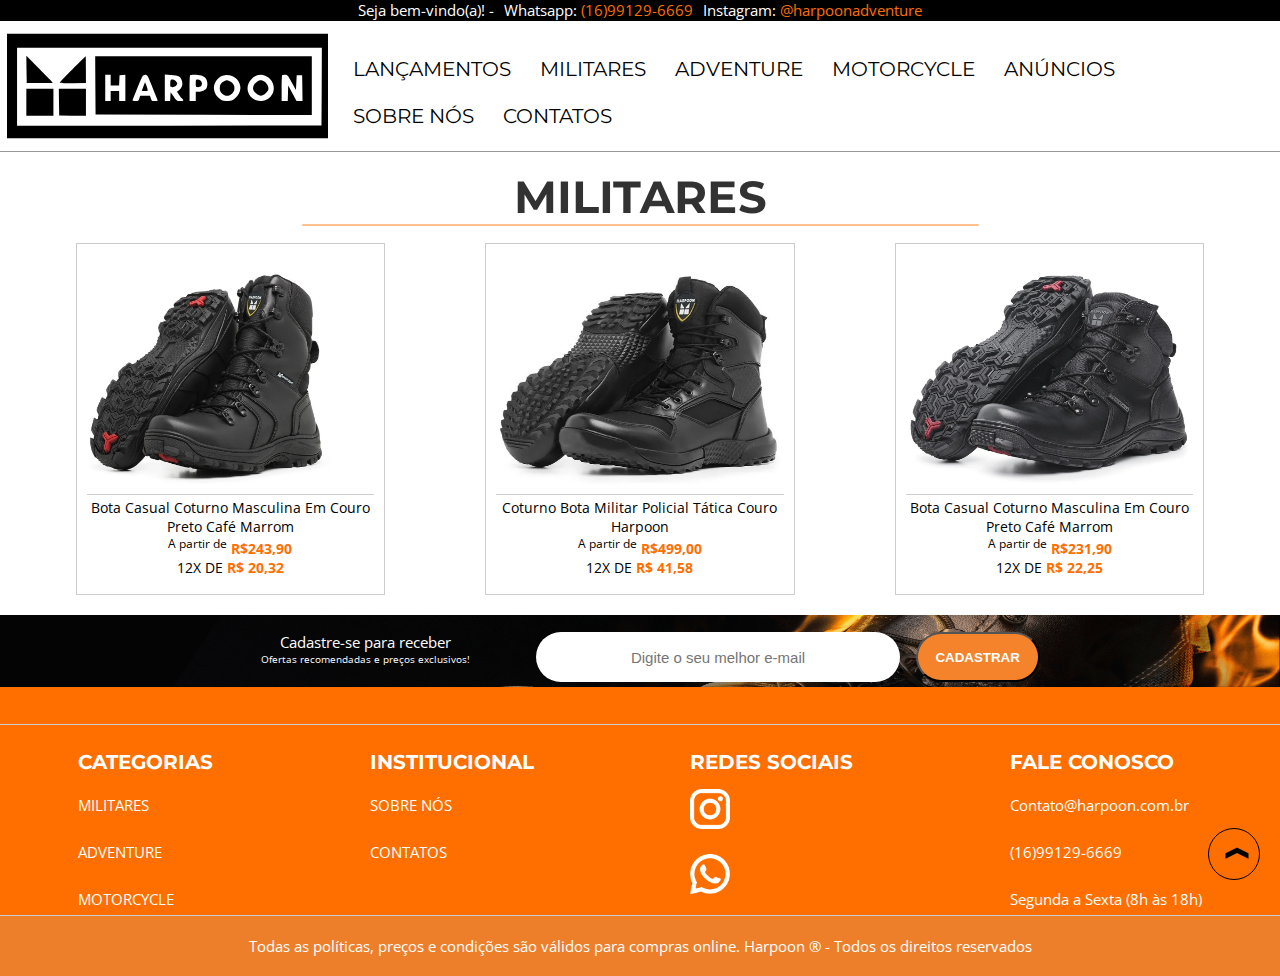
<file: militares.html>
<!DOCTYPE html>
<html>
<head>
	<meta charset="utf-8">
	<meta name="viewport" content="width=device-width, initial-scale=1">
	<link href="https://fonts.googleapis.com/css2?family=Montserrat:wght@900&family=Open+Sans:ital,wght@0,400;0,700;1,400&display=swap" rel="stylesheet">
	<link rel="stylesheet" type="text/css" href="css/style.css">
	<link rel="apple-touch-icon" sizes="180x180" href="/apple-touch-icon.png">
    <link rel="icon" type="image/png" sizes="32x32" href="/favicon-32x32.png">
    <link rel="icon" type="image/png" sizes="16x16" href="/favicon-16x16.png">
    <link rel="manifest" href="/site.webmanifest">

	<title>Harpoon - Militares</title>
</head>
<body>
	<header>
		<aside class="menu">
			<input id="close-menu" class="close-menu" type="checkbox" aria-label="Close menu" role="button">
			<label class="close-menu-label" for="close-menu" title="close menu"></label>

			<section class="first-menu">
				<ul>
					<li>
						<span>
							Seja bem-vindo(a)!
						</span>
						<span>
							-
						</span>
					</li>
					<li>
						<span>
							Whatsapp:
							<a href="https://api.whatsapp.com/send?phone=5516991296669" target="_blank">(16)99129-6669</a>
						</span>
					</li>

					<li>
						<span>
							Instagram:
							<a href="https://www.instagram.com/harpoonadventure/" target="_blank">@harpoonadventure</a>
						</span>
					</li>
				</ul>
			</section>	
			
			<section class="second-menu">
				<nav>
					<a href="index.html">
						<svg version="1.0" xmlns="http://www.w3.org/2000/svg"
							width="415.000000pt" height="135.000000pt" viewBox="0 0 415.000000 135.000000"
							preserveAspectRatio="xMidYMid meet">
								<g transform="translate(0.000000,135.000000) scale(0.100000,-0.100000)"
								fill="#000000" stroke="none">
								<path d="M0 675 l0 -675 2075 0 2075 0 0 675 0 675 -2075 0 -2075 0 0 -675z
								m4068 -7 l-3 -503 -1967 -3 -1968 -2 0 505 0 505 1970 0 1970 0 -2 -502z"/>
								<path d="M252 890 l3 -175 168 -2 c92 -1 167 1 167 5 0 4 -77 84 -170 177
								l-170 170 2 -175z"/>
								<path d="M847 892 c-92 -92 -167 -171 -167 -175 0 -4 77 -7 170 -6 l170 2 0
								173 c0 96 -1 174 -3 174 -1 0 -78 -75 -170 -168z"/>
								<path d="M1142 683 l3 -378 1398 -3 1397 -2 0 380 0 380 -1400 0 -1400 0 2
								-377z m198 67 l0 -70 55 0 54 0 3 68 3 67 38 3 37 3 0 -170 0 -171 -40 0 -40
								0 0 65 0 65 -55 0 -55 0 0 -65 0 -65 -35 0 -35 0 0 170 0 170 35 0 35 0 0 -70z
								m480 50 c11 -21 130 -311 130 -317 0 -2 -18 -3 -39 -3 -36 0 -40 3 -51 35
								l-12 35 -63 0 -63 0 -12 -35 c-11 -32 -15 -35 -52 -35 -28 0 -39 4 -35 13 68
								172 111 276 123 299 18 34 58 38 74 8z m404 -3 c35 -23 53 -86 36 -127 -7 -17
								-24 -40 -38 -50 l-25 -20 28 -40 c15 -22 34 -45 41 -51 24 -20 15 -29 -30 -29
								-41 0 -45 2 -82 58 l-39 57 -3 -57 -3 -58 -34 0 -35 0 0 171 0 172 79 -5 c50
								-3 89 -11 105 -21z m288 13 c20 -6 46 -22 58 -37 22 -28 27 -91 10 -124 -15
								-26 -62 -49 -105 -49 l-35 0 0 -60 0 -60 -40 0 -40 0 0 163 c0 90 3 167 7 170
								10 11 103 8 145 -3z m404 -9 c76 -34 117 -117 95 -191 -14 -46 -52 -95 -92
								-115 -36 -19 -112 -19 -148 0 -70 36 -111 121 -92 192 29 108 136 160 237 114z
								m421 8 c95 -35 139 -149 93 -239 -27 -53 -72 -83 -135 -88 -155 -13 -244 159
								-142 275 51 58 118 77 184 52z m344 -88 l54 -99 5 96 5 97 35 0 35 0 3 -167 2
								-168 -38 0 -39 0 -54 100 -54 100 -3 -100 -3 -100 -39 0 -40 0 0 163 c0 90 3
								167 7 170 3 4 21 7 38 7 30 0 35 -6 86 -99z"/>
								<path d="M1763 667 l-21 -57 40 0 c38 0 40 1 34 26 -4 15 -13 40 -19 57 l-13
								31 -21 -57z"/>
								<path d="M2117 753 c-4 -3 -7 -26 -7 -50 0 -41 1 -43 29 -43 32 0 61 22 61 46
								0 33 -62 68 -83 47z"/>
								<path d="M2440 710 c0 -48 1 -50 28 -50 34 0 52 16 52 46 0 30 -25 54 -56 54
								-22 0 -24 -4 -24 -50z"/>
								<path d="M2806 735 c-41 -22 -55 -44 -56 -88 0 -29 7 -45 29 -68 41 -40 91
								-40 132 0 52 53 33 135 -38 162 -31 12 -33 12 -67 -6z"/>
								<path d="M3232 730 c-33 -20 -52 -54 -52 -92 0 -33 63 -88 100 -88 38 0 100
								55 100 89 0 35 -28 79 -60 96 -38 20 -48 19 -88 -5z"/>
								<path d="M250 465 l0 -175 175 0 175 0 0 175 0 175 -175 0 -175 0 0 -175z"/>
								<path d="M672 468 l3 -173 173 -3 172 -2 0 175 0 175 -175 0 -175 0 2 -172z"/>
								</g>
						</svg>
					</a>
				</nav>	
				<nav>
					<ul>
						<li><a href="lancamentos.html">LANÇAMENTOS</a></li>
						<li><a href="militares.html">MILITARES</a></li>
						<li><a href="adventure.html">ADVENTURE</a></li>
						<li><a href="motorcycle.html">MOTORCYCLE</a></li>
						<li><a href="https://lista.mercadolivre.com.br/_CustId_610563165" target="_blank">ANÚNCIOS</a></li>
						<li><a href="sobre-nos.html">SOBRE NÓS</a></li>
						<li><a href="contatos.html">CONTATOS</a></li>
					</ul>
				</nav>
			</section>
		</aside>
	</header>

	<section class="itens-seller">
		<div class="container">
			<div class="line-text">
				<h3>MILITARES</h3>	
			</div>
			<div class="box">
				<div class="box-single-products">
					<div class="box-img">
						<img class="img1" src="img/Produtos/product7-01.jpg">
						<img class="img2" src="img/Produtos/product7-02.jpg">
					</div>
					<div class="details">
						<p>Bota Casual Coturno Masculina Em Couro Preto Café Marrom</p>
						<sup>A partir de</sup>
						<span><strong>R$243,90</strong></span>
						<p>12X DE <strong>R$ 20,32</strong></p>
					</div>
				</div>
				<div class="box-single-products">
					<div class="box-img">
						<img class="img1" src="img/Produtos/product2-01.jpg">
						<img class="img2" src="img/Produtos/product2-02.jpg">
					</div>
					<div class="details">
						<p>Coturno Bota Militar Policial Tática Couro Harpoon</p>
						<sup>A partir de</sup>
						<span><strong>R$499,00</strong></span>
						<p>12X DE <strong>R$ 41,58</strong></p>
					</div>
				</div>
				<div class="box-single-products">
					<div class="box-img">
						<img class="img1" src="img/Produtos/product4-01.jpg">
						<img class="img2" src="img/Produtos/product4-02.jpg">
					</div>
					<div class="details">
						<p>Bota Casual Coturno Masculina Em Couro Preto Café Marrom</p>
						<sup>A partir de</sup>
						<span><strong>R$231,90</strong></span>
						<p>12X DE <strong>R$ 22,25</strong></p>
					</div>
				</div>

			</div>
		</div>
	</section>


	<footer class="footer">
		<div class="newsletter">
	        <div class="content-news">
	        	<p>Cadastre-se para receber</p>
	            <sub>Ofertas recomendadas e preços exclusivos!</sub>
	        </div>
	        <div class="content-news-input">
	        	<input type="email" placeholder="Digite o seu melhor e-mail" name="email">
	            <button class="news-button">CADASTRAR</button>
	        </div>
        </div>

        <div class="divider-footer"></div>

        <div class="footer-category">
        	<div>
        		<h5>CATEGORIAS</h5>
        		<ul>
					<li><a href="militares.html">MILITARES</a></li>
					<li><a href="adventure.html">ADVENTURE</a></li>
					<li><a href="motorcycle.html">MOTORCYCLE</a></li>
        		</ul>
        	</div>
        	<div>
        		<h5>INSTITUCIONAL</h5>
        		<ul>
        			<li><a href="#">SOBRE NÓS</a></li>
        			<li><a href="#">CONTATOS</a></li>
        		</ul>
        	</div>
        	<div>
        		<h5>REDES SOCIAIS</h5>
        		<ul>
					<li><a href="https://www.instagram.com/harpoonadventure/" target="_blank">
						<img src="img/Icons/instagram-64x64.png" alt="instagram">
					</a></li>
        			<li><a href="https://api.whatsapp.com/send?phone=5516991296669" target="_blank">
						<img src="img/Icons/whatsapp-64x64.png" alt="whastapp">
					</a></li>
        		</ul>
        	</div>
        	<div>
        		<h5>FALE CONOSCO</h5>
        		<ul>
        			<li><a href="mailto:jmmvshoes@hotmail.com">Contato@harpoon.com.br</a></li>
        			<li><a href="tel:+551699129-6669">(16)99129-6669</a></li>
        			<li><a href="#">Segunda a Sexta (8h às 18h)</a></li>
        		</ul>
        	</div>
        </div>
	    <p class="footer-politics">Todas as políticas, preços e condições são válidos para compras online. Harpoon ® - Todos os direitos reservados
	    </p>
  	</footer>

  	<a class="back-to-top" href="#">❱</a>
</body>
</html>
</file>
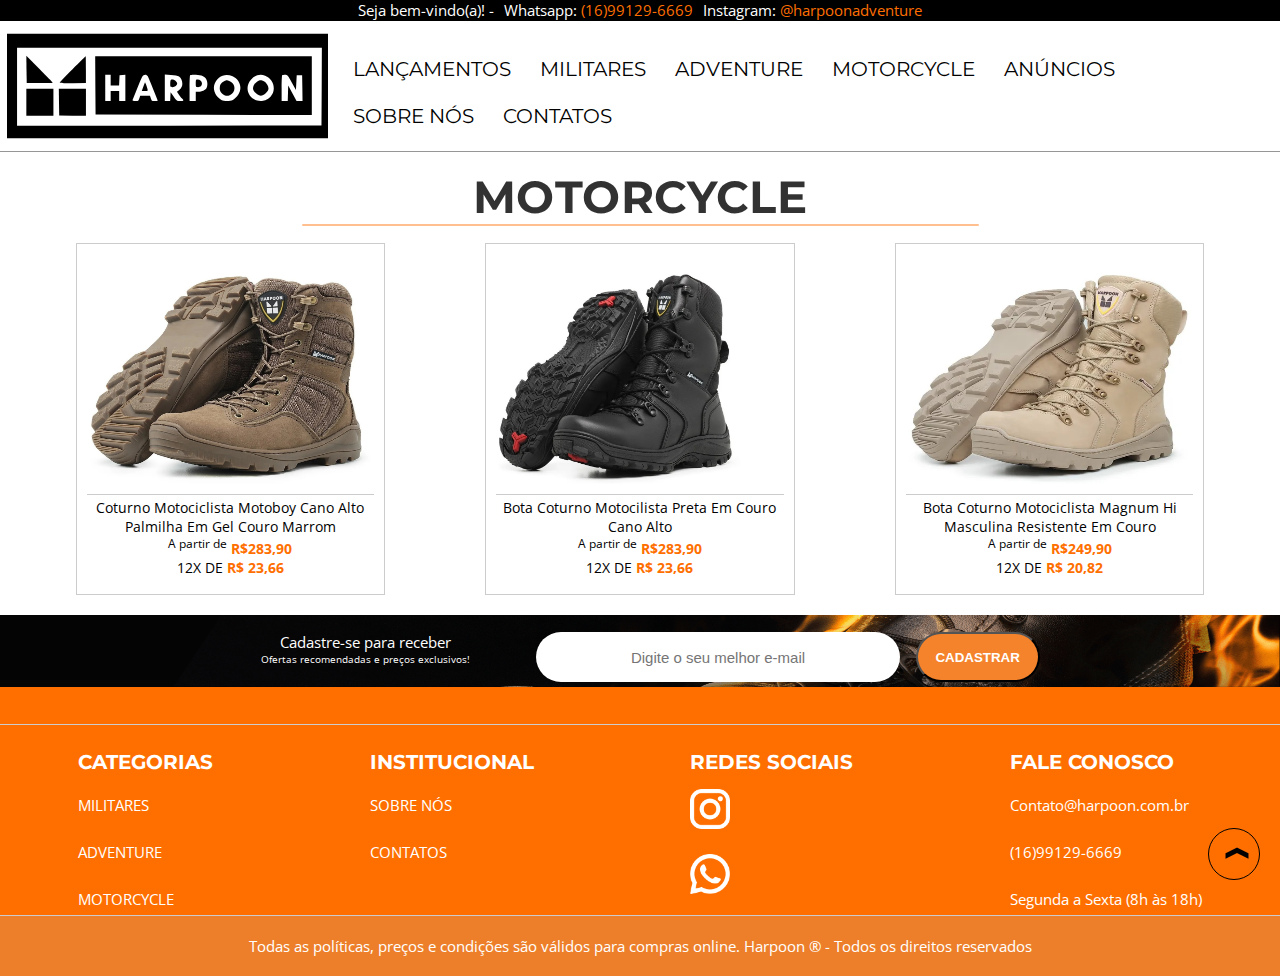
<file: motorcycle.html>
<!DOCTYPE html>
<html>
<head>
	<meta charset="utf-8">
	<meta name="viewport" content="width=device-width, initial-scale=1">
	<link href="https://fonts.googleapis.com/css2?family=Montserrat:wght@900&family=Open+Sans:ital,wght@0,400;0,700;1,400&display=swap" rel="stylesheet">
	<link rel="stylesheet" type="text/css" href="css/style.css">
	<link rel="apple-touch-icon" sizes="180x180" href="/apple-touch-icon.png">
    <link rel="icon" type="image/png" sizes="32x32" href="/favicon-32x32.png">
    <link rel="icon" type="image/png" sizes="16x16" href="/favicon-16x16.png">
    <link rel="manifest" href="/site.webmanifest">

	<title>Harpoon - Motorcycle</title>
</head>
<body>
	<header>
		<aside class="menu">
			<input id="close-menu" class="close-menu" type="checkbox" aria-label="Close menu" role="button">
			<label class="close-menu-label" for="close-menu" title="close menu"></label>

			<section class="first-menu">
				<ul>
					<li>
						<span>
							Seja bem-vindo(a)!
						</span>
						<span>
							-
						</span>
					</li>
					<li>
						<span>
							Whatsapp:
							<a href="https://api.whatsapp.com/send?phone=5516991296669" target="_blank">(16)99129-6669</a>
						</span>
					</li>

					<li>
						<span>
							Instagram:
							<a href="https://www.instagram.com/harpoonadventure/" target="_blank">@harpoonadventure</a>
						</span>
					</li>
				</ul>
			</section>	
			
			<section class="second-menu">
				<nav>
					<a href="index.html">
						<svg version="1.0" xmlns="http://www.w3.org/2000/svg"
							width="415.000000pt" height="135.000000pt" viewBox="0 0 415.000000 135.000000"
							preserveAspectRatio="xMidYMid meet">
								<g transform="translate(0.000000,135.000000) scale(0.100000,-0.100000)"
								fill="#000000" stroke="none">
								<path d="M0 675 l0 -675 2075 0 2075 0 0 675 0 675 -2075 0 -2075 0 0 -675z
								m4068 -7 l-3 -503 -1967 -3 -1968 -2 0 505 0 505 1970 0 1970 0 -2 -502z"/>
								<path d="M252 890 l3 -175 168 -2 c92 -1 167 1 167 5 0 4 -77 84 -170 177
								l-170 170 2 -175z"/>
								<path d="M847 892 c-92 -92 -167 -171 -167 -175 0 -4 77 -7 170 -6 l170 2 0
								173 c0 96 -1 174 -3 174 -1 0 -78 -75 -170 -168z"/>
								<path d="M1142 683 l3 -378 1398 -3 1397 -2 0 380 0 380 -1400 0 -1400 0 2
								-377z m198 67 l0 -70 55 0 54 0 3 68 3 67 38 3 37 3 0 -170 0 -171 -40 0 -40
								0 0 65 0 65 -55 0 -55 0 0 -65 0 -65 -35 0 -35 0 0 170 0 170 35 0 35 0 0 -70z
								m480 50 c11 -21 130 -311 130 -317 0 -2 -18 -3 -39 -3 -36 0 -40 3 -51 35
								l-12 35 -63 0 -63 0 -12 -35 c-11 -32 -15 -35 -52 -35 -28 0 -39 4 -35 13 68
								172 111 276 123 299 18 34 58 38 74 8z m404 -3 c35 -23 53 -86 36 -127 -7 -17
								-24 -40 -38 -50 l-25 -20 28 -40 c15 -22 34 -45 41 -51 24 -20 15 -29 -30 -29
								-41 0 -45 2 -82 58 l-39 57 -3 -57 -3 -58 -34 0 -35 0 0 171 0 172 79 -5 c50
								-3 89 -11 105 -21z m288 13 c20 -6 46 -22 58 -37 22 -28 27 -91 10 -124 -15
								-26 -62 -49 -105 -49 l-35 0 0 -60 0 -60 -40 0 -40 0 0 163 c0 90 3 167 7 170
								10 11 103 8 145 -3z m404 -9 c76 -34 117 -117 95 -191 -14 -46 -52 -95 -92
								-115 -36 -19 -112 -19 -148 0 -70 36 -111 121 -92 192 29 108 136 160 237 114z
								m421 8 c95 -35 139 -149 93 -239 -27 -53 -72 -83 -135 -88 -155 -13 -244 159
								-142 275 51 58 118 77 184 52z m344 -88 l54 -99 5 96 5 97 35 0 35 0 3 -167 2
								-168 -38 0 -39 0 -54 100 -54 100 -3 -100 -3 -100 -39 0 -40 0 0 163 c0 90 3
								167 7 170 3 4 21 7 38 7 30 0 35 -6 86 -99z"/>
								<path d="M1763 667 l-21 -57 40 0 c38 0 40 1 34 26 -4 15 -13 40 -19 57 l-13
								31 -21 -57z"/>
								<path d="M2117 753 c-4 -3 -7 -26 -7 -50 0 -41 1 -43 29 -43 32 0 61 22 61 46
								0 33 -62 68 -83 47z"/>
								<path d="M2440 710 c0 -48 1 -50 28 -50 34 0 52 16 52 46 0 30 -25 54 -56 54
								-22 0 -24 -4 -24 -50z"/>
								<path d="M2806 735 c-41 -22 -55 -44 -56 -88 0 -29 7 -45 29 -68 41 -40 91
								-40 132 0 52 53 33 135 -38 162 -31 12 -33 12 -67 -6z"/>
								<path d="M3232 730 c-33 -20 -52 -54 -52 -92 0 -33 63 -88 100 -88 38 0 100
								55 100 89 0 35 -28 79 -60 96 -38 20 -48 19 -88 -5z"/>
								<path d="M250 465 l0 -175 175 0 175 0 0 175 0 175 -175 0 -175 0 0 -175z"/>
								<path d="M672 468 l3 -173 173 -3 172 -2 0 175 0 175 -175 0 -175 0 2 -172z"/>
								</g>
						</svg>
					</a>
				</nav>	
				<nav>
					<ul>
						<li><a href="lancamentos.html">LANÇAMENTOS</a></li>
						<li><a href="militares.html">MILITARES</a></li>
						<li><a href="adventure.html">ADVENTURE</a></li>
						<li><a href="motorcycle.html">MOTORCYCLE</a></li>
						<li><a href="https://lista.mercadolivre.com.br/_CustId_610563165" target="_blank">ANÚNCIOS</a></li>
						<li><a href="sobre-nos.html">SOBRE NÓS</a></li>
						<li><a href="contatos.html">CONTATOS</a></li>
					</ul>
				</nav>
			</section>
		</aside>
	</header>

	<main>
		<section class="itens-seller">
			<div class="container">
				<div class="line-text">
					<h3>MOTORCYCLE</h3>	
				</div>
				<div class="box">
					<div class="box-single-products">
						<a href="#">
							<div class="box-img">
								<img class="img1" src="img/Produtos/product5-01.jpg">
								<img class="img2" src="img/Produtos/product5-02.jpg">
							</div>
						</a>
						<div class="details">
							<p>Coturno Motociclista Motoboy Cano Alto Palmilha Em Gel Couro Marrom</p>
							<sup>A partir de</sup>
							<span><strong>R$283,90</strong></span>
							<p>12X DE <strong>R$ 23,66</strong></p>
						</div>
					</div>				
					<div class="box-single-products">
						<a href="#">
							<div class="box-img">
								<img class="img1" src="img/Produtos/product7-01.jpg">
								<img class="img2" src="img/Produtos/product7-02.jpg">
							</div>
						</a>	
						<div class="details">
							<p>Bota Coturno Motocilista Preta Em Couro Cano Alto</p>
							<sup>A partir de</sup>
							<span><strong>R$283,90</strong></span>
							<p>12X DE <strong>R$ 23,66</strong></p>
						</div>
					</div>
					<div class="box-single-products">
						<a href="#">
							<div class="box-img">
								<img class="img1" src="img/Produtos/product8-01.jpg">
								<img class="img2" src="img/Produtos/product8-02.jpg" alt="">
							</div>
						</a>	
						<div class="details">
							<p>Bota Coturno Motociclista Magnum Hi Masculina Resistente Em Couro</p>
							<sup>A partir de</sup>
							<span><strong>R$249,90</strong></span>
							<p>12X DE <strong>R$ 20,82</strong></p>
						</div>
					</div>
				</div>	
			</div>
		</section>
	</main>	

	<footer class="footer">
		<div class="newsletter">
	        <div class="content-news">
	        	<p>Cadastre-se para receber</p>
	            <sub>Ofertas recomendadas e preços exclusivos!</sub>
	        </div>
	        <div class="content-news-input">
	        	<input type="email" placeholder="Digite o seu melhor e-mail" name="email">
	            <button class="news-button">CADASTRAR</button>
	        </div>
        </div>

        <div class="divider-footer"></div>

        <div class="footer-category">
        	<div>
        		<h5>CATEGORIAS</h5>
        		<ul>
					<li><a href="militares.html">MILITARES</a></li>
					<li><a href="adventure.html">ADVENTURE</a></li>
					<li><a href="motorcycle.html">MOTORCYCLE</a></li>
        		</ul>
        	</div>
        	<div>
        		<h5>INSTITUCIONAL</h5>
        		<ul>
        			<li><a href="#">SOBRE NÓS</a></li>
        			<li><a href="#">CONTATOS</a></li>
        		</ul>
        	</div>
        	<div>
        		<h5>REDES SOCIAIS</h5>
        		<ul>
					<li><a href="https://www.instagram.com/harpoonadventure/" target="_blank">
						<img src="img/Icons/instagram-64x64.png" alt="instagram">
					</a></li>
        			<li><a href="https://api.whatsapp.com/send?phone=5516991296669" target="_blank">
						<img src="img/Icons/whatsapp-64x64.png" alt="whastapp">
					</a></li>
        		</ul>
        	</div>
        	<div>
        		<h5>FALE CONOSCO</h5>
        		<ul>
        			<li><a href="mailto:jmmvshoes@hotmail.com">Contato@harpoon.com.br</a></li>
        			<li><a href="tel:+551699129-6669">(16)99129-6669</a></li>
        			<li><a href="#">Segunda a Sexta (8h às 18h)</a></li>
        		</ul>
        	</div>
        </div>
	    <p class="footer-politics">Todas as políticas, preços e condições são válidos para compras online. Harpoon ® - Todos os direitos reservados
	    </p>
  	</footer>

  	<a class="back-to-top" href="#">❱</a>
</body>
</html>
</file>
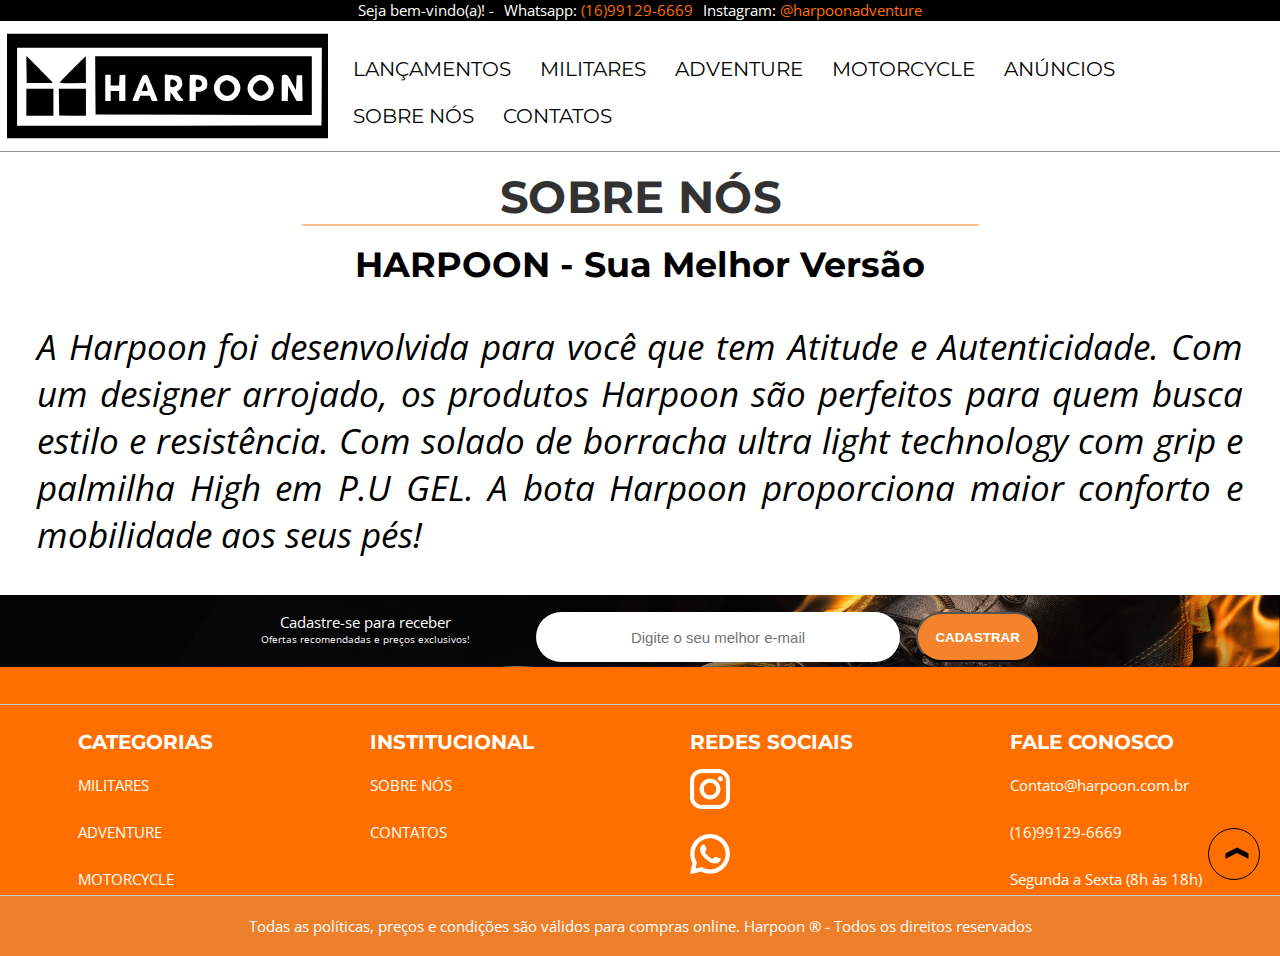
<file: sobre-nos.html>
<!DOCTYPE html>
<html>
<head>
	<meta charset="utf-8">
	<meta name="viewport" content="width=device-width, initial-scale=1">
	<link href="https://fonts.googleapis.com/css2?family=Montserrat:wght@900&family=Open+Sans:ital,wght@0,400;0,700;1,400&display=swap" rel="stylesheet">
	<link rel="stylesheet" type="text/css" href="css/style.css">
	<link rel="apple-touch-icon" sizes="180x180" href="/apple-touch-icon.png">
    <link rel="icon" type="image/png" sizes="32x32" href="/favicon-32x32.png">
    <link rel="icon" type="image/png" sizes="16x16" href="/favicon-16x16.png">
    <link rel="manifest" href="/site.webmanifest">

	<title>Harpoon - Sobre nós</title>
</head>
<body>
	<header>
		<aside class="menu">
			<input id="close-menu" class="close-menu" type="checkbox" aria-label="Close menu" role="button">
			<label class="close-menu-label" for="close-menu" title="close menu"></label>

			<section class="first-menu">
				<ul>
					<li>
						<span>
							Seja bem-vindo(a)!
						</span>
						<span>
							-
						</span>
					</li>
					<li>
						<span>
							Whatsapp:
							<a href="https://api.whatsapp.com/send?phone=5516991296669" target="_blank">(16)99129-6669</a>
						</span>
					</li>

					<li>
						<span>
							Instagram:
							<a href="https://www.instagram.com/harpoonadventure/" target="_blank">@harpoonadventure</a>
						</span>
					</li>
				</ul>
			</section>	
			
			<section class="second-menu">
				<nav>
					<a href="index.html">
						<svg version="1.0" xmlns="http://www.w3.org/2000/svg"
							width="415.000000pt" height="135.000000pt" viewBox="0 0 415.000000 135.000000"
							preserveAspectRatio="xMidYMid meet">
								<g transform="translate(0.000000,135.000000) scale(0.100000,-0.100000)"
								fill="#000000" stroke="none">
								<path d="M0 675 l0 -675 2075 0 2075 0 0 675 0 675 -2075 0 -2075 0 0 -675z
								m4068 -7 l-3 -503 -1967 -3 -1968 -2 0 505 0 505 1970 0 1970 0 -2 -502z"/>
								<path d="M252 890 l3 -175 168 -2 c92 -1 167 1 167 5 0 4 -77 84 -170 177
								l-170 170 2 -175z"/>
								<path d="M847 892 c-92 -92 -167 -171 -167 -175 0 -4 77 -7 170 -6 l170 2 0
								173 c0 96 -1 174 -3 174 -1 0 -78 -75 -170 -168z"/>
								<path d="M1142 683 l3 -378 1398 -3 1397 -2 0 380 0 380 -1400 0 -1400 0 2
								-377z m198 67 l0 -70 55 0 54 0 3 68 3 67 38 3 37 3 0 -170 0 -171 -40 0 -40
								0 0 65 0 65 -55 0 -55 0 0 -65 0 -65 -35 0 -35 0 0 170 0 170 35 0 35 0 0 -70z
								m480 50 c11 -21 130 -311 130 -317 0 -2 -18 -3 -39 -3 -36 0 -40 3 -51 35
								l-12 35 -63 0 -63 0 -12 -35 c-11 -32 -15 -35 -52 -35 -28 0 -39 4 -35 13 68
								172 111 276 123 299 18 34 58 38 74 8z m404 -3 c35 -23 53 -86 36 -127 -7 -17
								-24 -40 -38 -50 l-25 -20 28 -40 c15 -22 34 -45 41 -51 24 -20 15 -29 -30 -29
								-41 0 -45 2 -82 58 l-39 57 -3 -57 -3 -58 -34 0 -35 0 0 171 0 172 79 -5 c50
								-3 89 -11 105 -21z m288 13 c20 -6 46 -22 58 -37 22 -28 27 -91 10 -124 -15
								-26 -62 -49 -105 -49 l-35 0 0 -60 0 -60 -40 0 -40 0 0 163 c0 90 3 167 7 170
								10 11 103 8 145 -3z m404 -9 c76 -34 117 -117 95 -191 -14 -46 -52 -95 -92
								-115 -36 -19 -112 -19 -148 0 -70 36 -111 121 -92 192 29 108 136 160 237 114z
								m421 8 c95 -35 139 -149 93 -239 -27 -53 -72 -83 -135 -88 -155 -13 -244 159
								-142 275 51 58 118 77 184 52z m344 -88 l54 -99 5 96 5 97 35 0 35 0 3 -167 2
								-168 -38 0 -39 0 -54 100 -54 100 -3 -100 -3 -100 -39 0 -40 0 0 163 c0 90 3
								167 7 170 3 4 21 7 38 7 30 0 35 -6 86 -99z"/>
								<path d="M1763 667 l-21 -57 40 0 c38 0 40 1 34 26 -4 15 -13 40 -19 57 l-13
								31 -21 -57z"/>
								<path d="M2117 753 c-4 -3 -7 -26 -7 -50 0 -41 1 -43 29 -43 32 0 61 22 61 46
								0 33 -62 68 -83 47z"/>
								<path d="M2440 710 c0 -48 1 -50 28 -50 34 0 52 16 52 46 0 30 -25 54 -56 54
								-22 0 -24 -4 -24 -50z"/>
								<path d="M2806 735 c-41 -22 -55 -44 -56 -88 0 -29 7 -45 29 -68 41 -40 91
								-40 132 0 52 53 33 135 -38 162 -31 12 -33 12 -67 -6z"/>
								<path d="M3232 730 c-33 -20 -52 -54 -52 -92 0 -33 63 -88 100 -88 38 0 100
								55 100 89 0 35 -28 79 -60 96 -38 20 -48 19 -88 -5z"/>
								<path d="M250 465 l0 -175 175 0 175 0 0 175 0 175 -175 0 -175 0 0 -175z"/>
								<path d="M672 468 l3 -173 173 -3 172 -2 0 175 0 175 -175 0 -175 0 2 -172z"/>
								</g>
						</svg>
					</a>
				</nav>	
				<nav>
					<ul>
						<li><a href="lancamentos.html">LANÇAMENTOS</a></li>
						<li><a href="militares.html">MILITARES</a></li>
						<li><a href="adventure.html">ADVENTURE</a></li>
						<li><a href="motorcycle.html">MOTORCYCLE</a></li>
						<li><a href="https://lista.mercadolivre.com.br/_CustId_610563165" target="_blank">ANÚNCIOS</a></li>
						<li><a href="sobre-nos.html">SOBRE NÓS</a></li>
						<li><a href="contatos.html">CONTATOS</a></li>
					</ul>
				</nav>
			</section>
		</aside>
	</header>

	<main>
		<section class="itens-seller">
			<div class="container">
				<div class="line-text">
					<h3>SOBRE NÓS</h3>	
				</div>			
			</div>
		</section>
		<article class="texto">
			<h4>HARPOON - Sua Melhor Versão</h4> 
			<p><em>
				A Harpoon foi desenvolvida para você que tem Atitude e Autenticidade.
				Com um designer arrojado, os produtos Harpoon são perfeitos para quem busca estilo e resistência.
				Com solado de borracha ultra light technology com grip e palmilha High em P.U GEL. 
				A bota Harpoon proporciona maior conforto e mobilidade aos seus pés!
			</em></p>
		</article>
	</main>

	<footer class="footer">
		<div class="newsletter">
	        <div class="content-news">
	        	<p>Cadastre-se para receber</p>
	            <sub>Ofertas recomendadas e preços exclusivos!</sub>
	        </div>
	        <div class="content-news-input">
	        	<input type="email" placeholder="Digite o seu melhor e-mail" name="email">
	            <button class="news-button">CADASTRAR</button>
	        </div>
        </div>

        <div class="divider-footer"></div>

        <div class="footer-category">
        	<div>
        		<h5>CATEGORIAS</h5>
        		<ul>
					<li><a href="militares.html">MILITARES</a></li>
					<li><a href="adventure.html">ADVENTURE</a></li>
					<li><a href="motorcycle.html">MOTORCYCLE</a></li>
        		</ul>
        	</div>
        	<div>
        		<h5>INSTITUCIONAL</h5>
        		<ul>
        			<li><a href="#">SOBRE NÓS</a></li>
        			<li><a href="#">CONTATOS</a></li>
        		</ul>
        	</div>
        	<div>
        		<h5>REDES SOCIAIS</h5>
        		<ul>
					<li><a href="https://www.instagram.com/harpoonadventure/" target="_blank">
						<img src="img/Icons/instagram-64x64.png" alt="instagram">
					</a></li>
        			<li><a href="https://api.whatsapp.com/send?phone=5516991296669" target="_blank">
						<img src="img/Icons/whatsapp-64x64.png" alt="whastapp">
					</a></li>
        		</ul>
        	</div>
        	<div>
        		<h5>FALE CONOSCO</h5>
        		<ul>
        			<li><a href="mailto:jmmvshoes@hotmail.com">Contato@harpoon.com.br</a></li>
        			<li><a href="tel:+551699129-6669">(16)99129-6669</a></li>
        			<li><a href="#">Segunda a Sexta (8h às 18h)</a></li>
        		</ul>
        	</div>
        </div>
	    <p class="footer-politics">Todas as políticas, preços e condições são válidos para compras online. Harpoon ® - Todos os direitos reservados
	    </p>
  	</footer>

  	<a class="back-to-top" href="#">❱</a>
</body>
</html>
</file>
<file: css/style.css>
/*Css global*/
*{
	margin: 0;
	padding: 0;
}

html{
  scroll-behavior: smooth;
}

body{
	font-family: 'Open Sans', sans-serif;
	font-size: 35px;
	color: #000000;
}

header {
	margin-bottom: 5px;
}

h1, h2, h3, h4, h5, h6 {
  font-family: 'Montserrat', sans-serif;
}

a {
	text-decoration: none;
	color: #000000;
}

/*Css menu*/

.menu{
	background-color: #fff;
	top: 0;
	left: 0;
	right: 0;
	width: 100%;
	align-items: center;
	z-index: 1;
}

.first-menu{
	background-color: #000000;
	border-bottom: 1px solid #000000;
}

.first-menu ul{
	display: flex;
	justify-content: center;
}

.first-menu ul li{
	display: inline-block;
	font-size: 15px;
	margin: 0 5px;
}

.first-menu ul li span{
	color: #fff;
}

.first-menu ul li a{
	color: #ff6f00;
}

.first-menu ul li a:hover{
	filter: brightness(1.15);
	text-decoration: underline;
}

.second-menu nav{
	margin: 0 -80px;
}

.second-menu nav a svg{
	width: 75%;
	margin: -25px -25px -35px -25px;
	padding-left: 12px;
}


.second-menu{
	display: flex;
	justify-content: space-between;
	align-items: center;
	border-bottom: 1px solid #969696;
	padding: 0 100px;
}

.second-menu ul{
	justify-content: space-between;
	margin: 0 50px;
}

.second-menu nav ul li{
	display: inline-block;
}

.second-menu nav ul li a{
	display: block;
	padding: 0 5px;
	font-size: 20px;
	position: relative;
	font-family: 'Montserrat', sans-serif;
	margin-left: 10px;
}

.second-menu nav ul li a::after {
	content: '';
	position: absolute;
	bottom: 1px;
	left: 50%;
	width: 0;
	height: 2px;
	background: #ff6f00;
	transition: all 300ms ease-in-out;
}

.second-menu nav ul li a:hover::after {
	width: 60%;
	left: 20%;
}

.close-menu{
		display: none;
	}

#harpoon-mobile{
	display: none;
}

@media(max-width: 850px){
	.menu{
		background-color: #000000;
		bottom: 0;
		width: 100%;
		height: 50px;
	}

	.first-menu{
		display: none;
	}

	.second-menu{
		display: none;
	}

	.second-menu ul{
		display: flex;
		flex-direction: column;
	}

	.second-menu h1 a{
		color: #fff;
	}

	.second-menu nav ul li a{
		display: inline-block;
		flex-direction: column;
		color: #fff;
	}

	.close-menu{
		background-color: #000000;
	}

	.close-menu-label::after{
		content: '≡';
		position: absolute;
		color: #ff6f00;
		background-color: #000000;
		z-index: 2;
		top: 0px;
		right: 20px;
		font-size: 30px;
		line-height: 25px;
		width: 30px;
		height: 30px;
		text-align: center;
		padding: 10px;
		cursor: pointer;
	}

	.close-menu:checked~.second-menu {
		display: block;
		position: absolute;
		background-color: #000000;
		color: #fff;
		width: 100%;
		padding: 20px;
	}

	.close-menu:checked~.close-menu-label::after {
		content: '×';
	}

	.box{
		display: flex;
		flex-direction: column;
		justify-content: center;
		align-items: center;
		text-align: center;
	}

	.box-single{
		display: flex;
		flex-direction: column;
		justify-content: center;
		align-items: center;
		text-align: center;
		margin: 0 auto;
	}

}

.back-to-top{
	position: fixed;
	bottom: 20px;
	right: 20px;
	background-color: #ff6f00;
	font-size: 23px;
	width: 50px;
	height: 50px;
	display: flex;
	justify-content: center;
	align-items: center;
	text-align: center;
	border-radius: 50%;
	transform: rotate(270deg);
	border: 1px solid #000000;
}

.menu-spacing{
	display: none;
}

.main-bg img{
	width: 100%;
	height: auto;
	max-height: 800pxf;
}

.Category-seller{
	width: 100%;
	height: 100%;
	cursor: pointer;
}

.mini-banner{
	height: 270px;
	width: 22%;
	min-width: 400px;
	float: left;
	overflow: hidden;
	position: relative;
}

.text-mini-banner h3{
	position: relative;
	color: #fff;
}

.text-mini-banner h6{
	position: relative;
	color: #fff;
}

.text-mini-banner{
	position: absolute;
	z-index: 1;
	transition: .3s;
	transform-origin: 50%,50%;
	width: 100%;
	height: 270px;
	background-color: #000000;
	opacity: 0.8;
}

.mini-banner a img{
	position: absolute;
	z-index: 2;
	transition: .3s;
	width: 100%;
	height: 270px;
	display: block;
	opacity: 0.8;
}

.text-mini-banner:hover h6, h3{
	transform: scale(1.1);
	opacity: 0.8;
}

.mini-banner:hover a img{
	display: block;
	opacity: 0.5;
}

.first-galery{
	width: 100%;
	height: 100%;
}

.itens-seller{
	text-align: center;
	background-color: white;
	margin: 20px 0;
}

.icons-footer{
	background-color: white;
	margin-bottom: 40px;
	padding: 20px;
	text-align: center;
}

.container{
	max-width: 1280px;
	margin: 0 auto;
	padding: 0 2%;
}

.line-text h3{
	color: black;
	margin: 20px 0;
	text-align: center;
}

.line-text h3:after{
	content: "";
    display: block;
    left: 100%;
    margin: 0 auto;
    width: 50%;
    border-bottom: 1px solid #ff6f00;
}

.box{
	display: flex;
	justify-content: center;
	text-align: center;
}

.box-single{
	width: 25%;
	padding: 30px 0;
	font-size: 15px;
}

.box-single-products{
	width: 25%;
	height: 310px;
	min-width: 200px;
	padding: 20px 0;
	margin: 0 auto;
	font-size: 14px;
	border: 1px solid #cccccc;
	cursor: pointer;
}

.details{
	border-top: 1px solid #cccccc;
	padding: 3px 0;
	margin: 0 10px;
	min-width: 200px;
}

.details strong{
	color: #ff6f00;
}

.box-img{
	position: relative;
	overflow: hidden;
	width: 100%;
	height: 230px;
}

.img1{
	position: absolute;
	z-index: 2;
	transition: .3s;
	transform-origin: 50%,50%;
	width: 100%;
	height: 230px;
}

.img2{
	filter: blur(5px);
	transform: scale(1.1);
	opacity: 1;
	transition: .3s;
	width: 100%;
	height: 230px;
	z-index: 3;
}

.box-img:hover .img1{
	filter: blur(20px);
	transform: scale(1.1);
	opacity: 0;
}

.box-img:hover .img2{
	filter: blur(0);
	transform: scale(1);
	opacity: 1;
}

.icons h3{
	 text-align: center;
	 margin: 30px 0;
}

.icons h3:after{
		content: "";
    display: block;
    left: 100%;
    margin: 0 auto;
    width: 50%;
    border-bottom: 1px solid #ff6f00;
}

.icons-single{
	text-align: center;
	margin: 20px 20px;
	font-weight: lighter;
	display: inline-block;
}

.icons-single p{
	font-size: 15px;
}

.footer{
	background-color: #ff6f00;
	background-image: url("../img/Banner/Banner-3.png");
	background-position: top;
	background-size: 100% 20%;
	background-repeat: no-repeat;
	width: 100%;
}

.footer-category div ul li img{
	margin-top: 15px;
	width: 40px;
	height: 40px;
}

.newsletter{
	display: flex;
	flex-direction: row;
	max-width: 1040px;
	padding: 17px;
	margin: 0 auto;
	justify-content: center;
}

.content-news{
	display: flex;
	flex-direction: column;
	width: 30%;
}

.content-news p{
	color: #fff;
	text-align: center;
	font-size: 15px;
}

.content-news sub{
	color: #fff;
	text-align: center;
	font-size: 10px;
}

.content-news-input{
	display: flex;
	flex-direction: row;
	margin: 0 15px;
	width: 50%;
}

.content-news-input input{
	height: 50px;
	min-width: 182px;
	width: 70%;
  border-radius: 25px;
  display: block;
  text-align: center;
  font-size: 15px;
  margin-right: 3%;
  border: 0;
}

.content-news-input button{
	background: #f5832c;
    font-size: 10xp;
    font-weight: 600;
    border-radius: 25px;
    width: 124px;
    height: 50px;
    text-align: center;
    transition: .3s ease-in-out;
    color: #fff;
}

.main-bg_s img{
	background-color: #ed7f2b;
	width: 100%;
	height: auto;
	max-height: 500px;
	margin: -9px 0;
}

.divider-footer{
	border-bottom: 1px solid #cccccc;
	margin: 25px 0;
}

.footer-category{
	display: flex;
	flex-direction: row;
	max-width: 1280px;
	min-width: 850px;
	margin: 0 auto;
	color: #fff;
}

.footer-category div{
	display: flex;
	flex-direction: column;
	margin: 0 auto;
}

.footer-category div h5{
	font-size: 20px;
}

.footer-category div ul li{
	max-width: 250px;
	display: block;
}

.footer-category div ul li a{
	font-size: 15px;
	color: #fff;
}

.footer-category div ul li a:hover{
	text-decoration: underline;
}

.footer-politics {
	color: #fff;
	background-color: #ed7f2b;
	text-align: center;
	font-size: 15px;
	border-top: 1px solid #cccccc;
	padding: 20px 0;
}


.text-input p{
	font-family: 'Gill Sans', 'Gill Sans MT', Calibri, 'Trebuchet MS', sans-serif;
	color: rgb(53, 52, 52);
	text-align: left;
	margin-left: 35px;
	font-size: 35px;
}

.text-input ul li a{
	display: flex;
	font-family: 'Gill Sans', 'Gill Sans MT', Calibri, 'Trebuchet MS', sans-serif;
	margin-left: 50px;
	padding: 10px;
	font-size: 30px;
}

.text-input ul li a img{
	filter: brightness(0.1);
	padding-right: 10px;
	width: 35px;
	height: 35px;
}

.text-input ul li a:hover {
	color: #ff6f00;
	text-decoration: underline;
}
.texto h4{
	text-align: center;
}
.texto p{
	text-align: justify;
	border: 2px;
	margin: 25px;
    padding: 12px;
}
</file>
